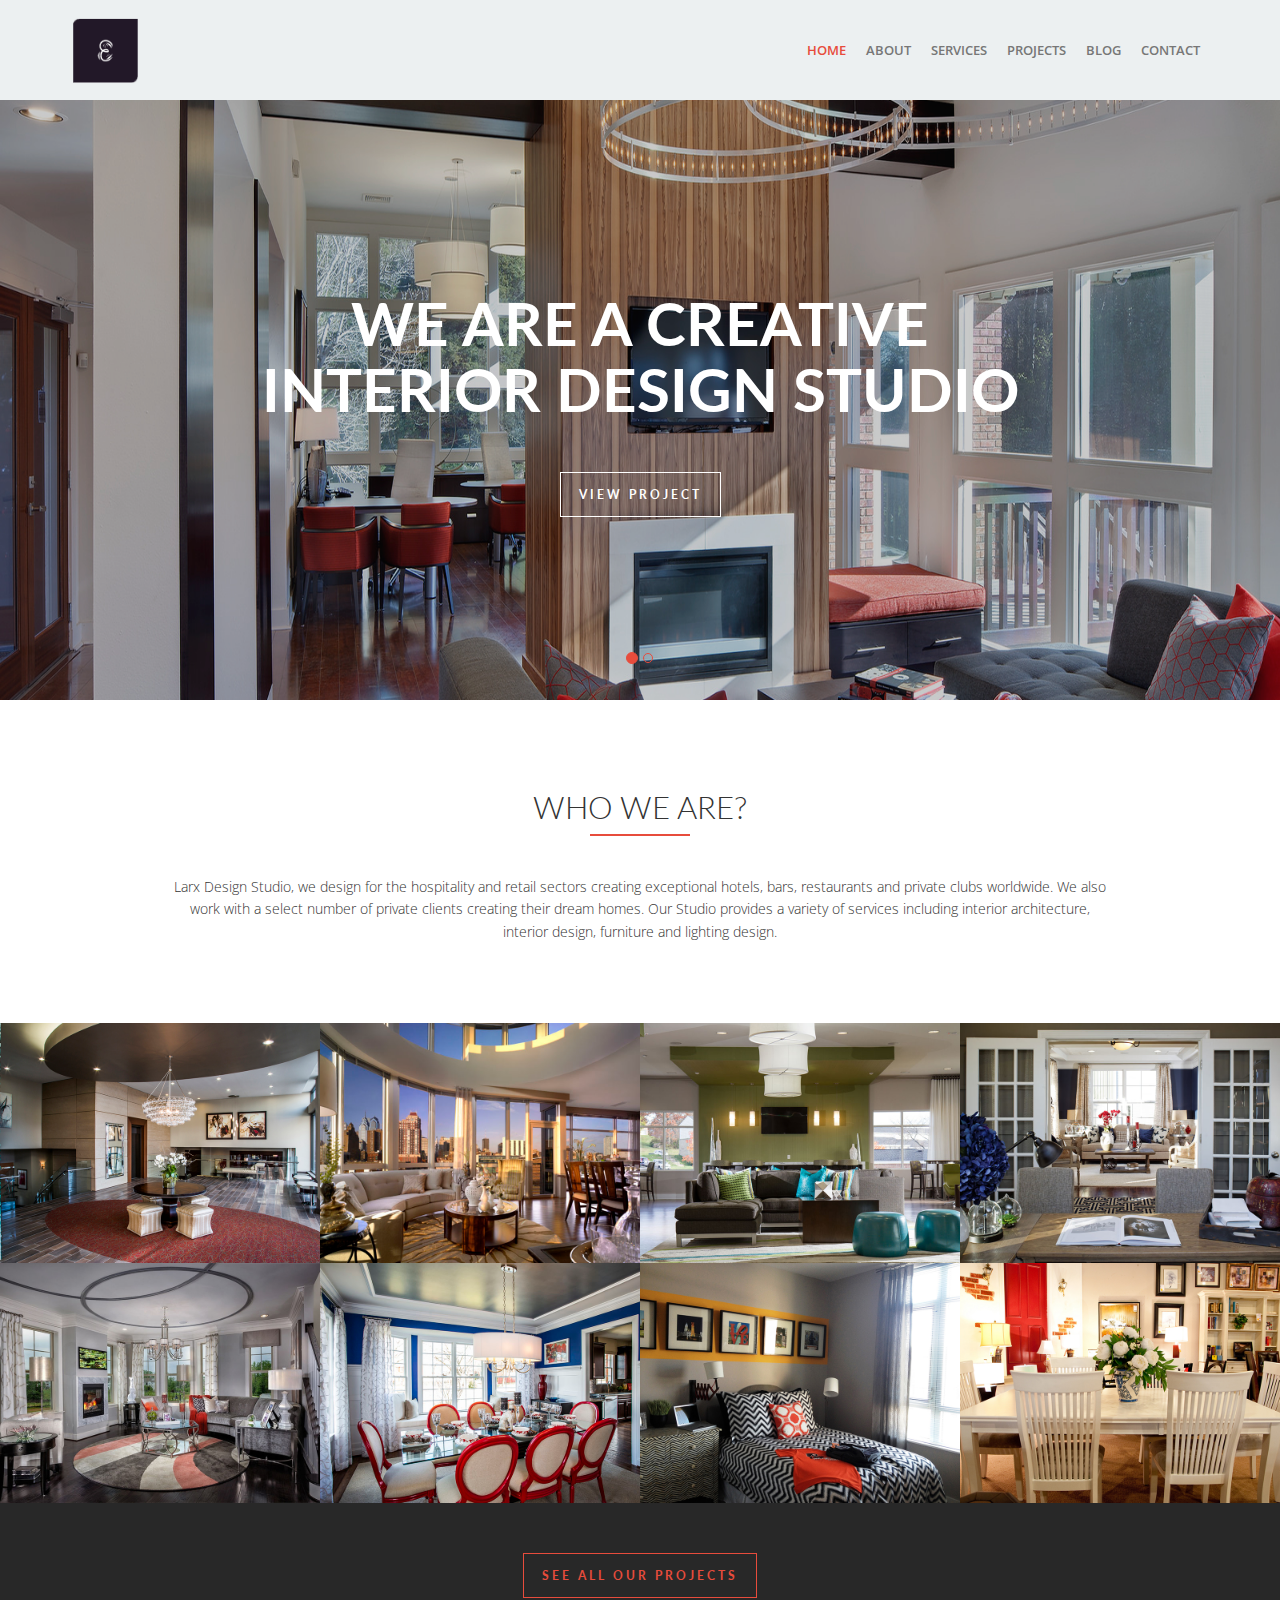
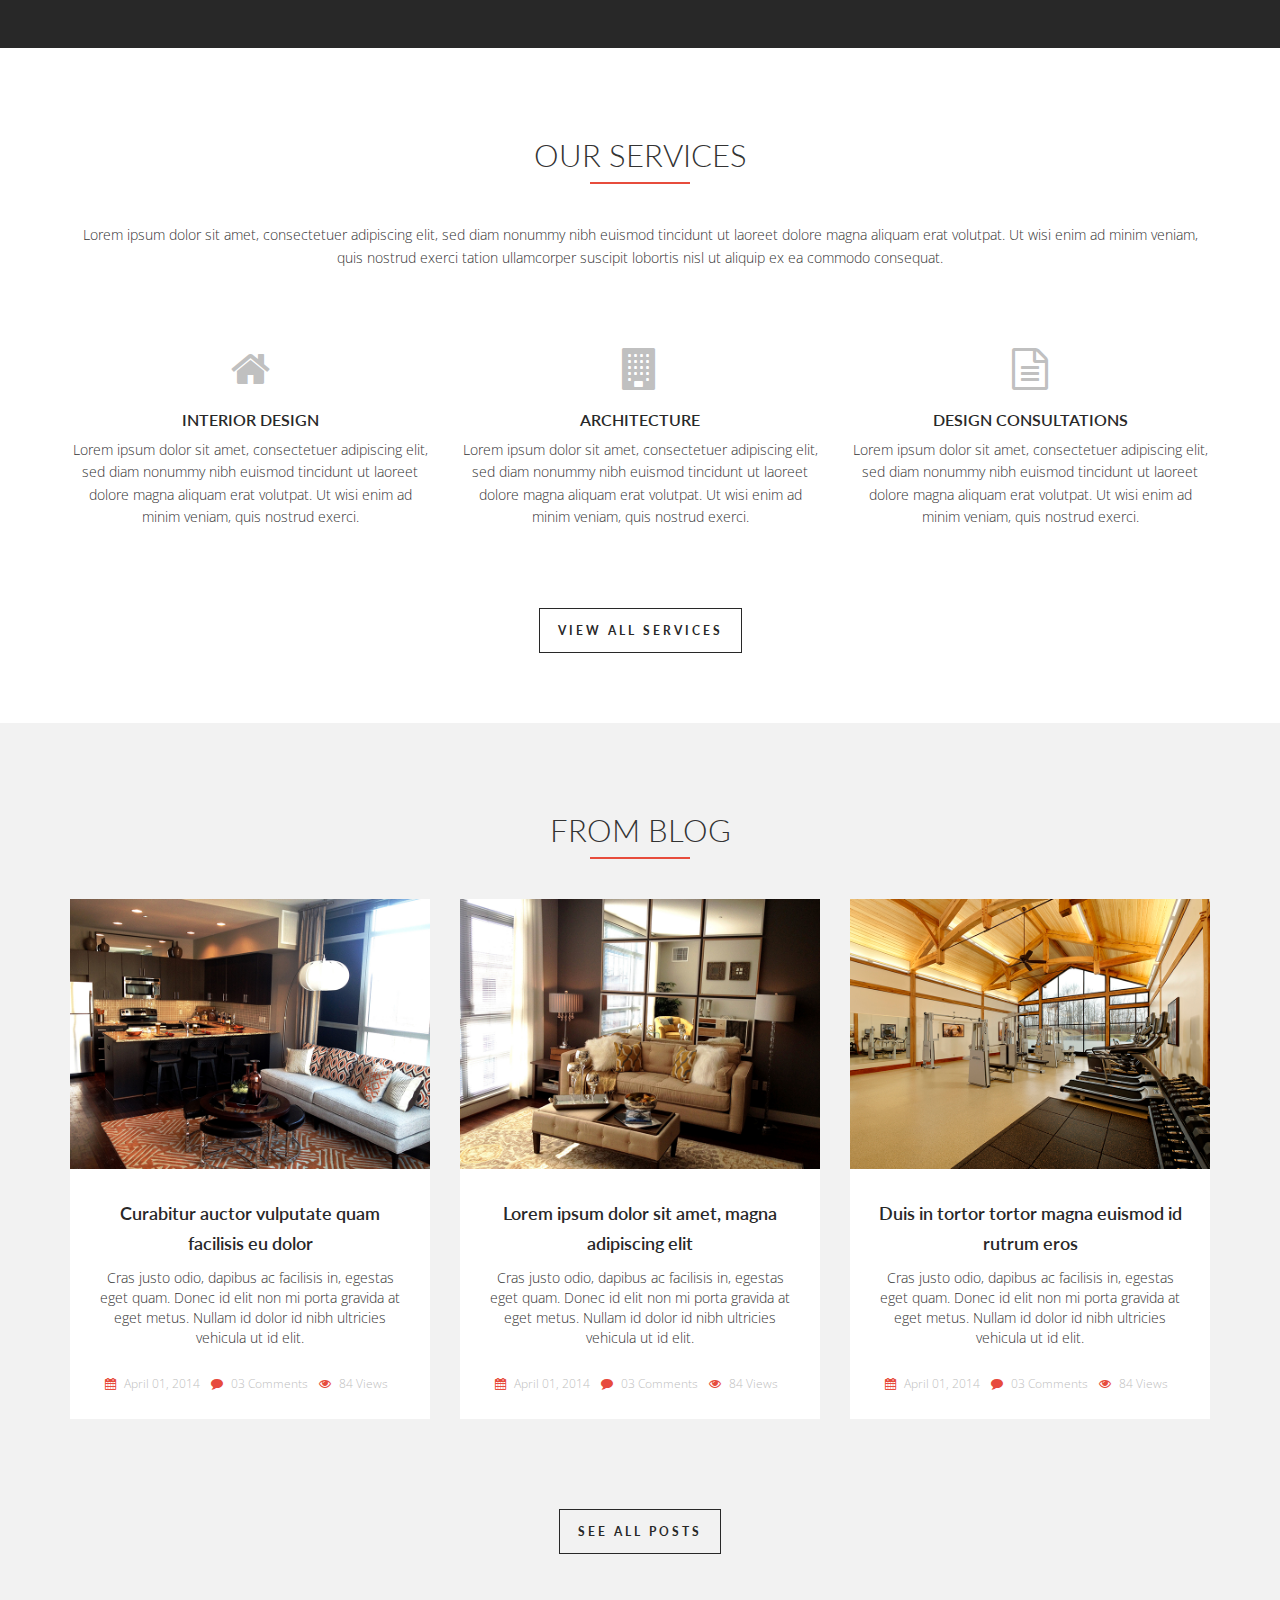
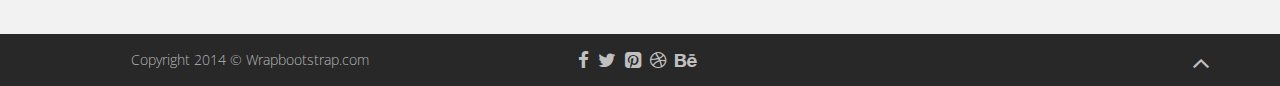
<file: index.html>
<!DOCTYPE html>
<!--[if lt IE 7]>      <html class="no-js lt-ie9 lt-ie8 lt-ie7"> <![endif]-->
<!--[if IE 7]>         <html class="no-js lt-ie9 lt-ie8"> <![endif]-->
<!--[if IE 8]>         <html class="no-js lt-ie9"> <![endif]-->
<!--[if gt IE 8]><!--> <html class="no-js"> <!--<![endif]-->
    <head>
        <title>Eliana Tolotti</title>

        <!-- Meta Tags -->
        <meta charset="utf-8">
        <!--[if IE]><meta http-equiv='X-UA-Compatible' content='IE=edge,chrome=1'><![endif]-->
        <meta name="description" content="">
        <meta name="viewport" content="width=device-width, initial-scale=1">

        <!-- Favicon-->
        <link rel="icon" type="image/png" href="assets/img/logo.png">

        <!-- Css Global Compulsory -->
        <link rel="stylesheet" href="assets/plugins/bootstrap/css/bootstrap.min.css"> 
        <!-- Css Implementing Plugins -->
        <link rel="stylesheet" href="assets/plugins/font-awesome/css/font-awesome.min.css">   
        <!-- Css Theme -->           
        <link rel="stylesheet" href="assets/css/style.css">
        <!-- Web Fonts -->
        <link href='http://fonts.googleapis.com/css?family=Open+Sans:400,300,600&subset;=latin,cyrillic' rel='stylesheet' type='text/css'>
        <!-- <link rel="stylesheet" href="assets/fonts/montserrat/style.css"> -->
        <link href="https://fonts.googleapis.com/css?family=Lato:300,400,700" rel="stylesheet">

    </head>
    <body>

        <!-- Header (navigation menu, and logo) -->
        <nav class="navbar navbar-default header-navbar" role="navigation">
            <div class="container">
                <div class="row">
                    <div class="col-md-4">
                        <!-- Brand and toggle get grouped for better mobile display -->
                        <div class="navbar-header">
                            <button type="button" class="navbar-toggle" data-toggle="collapse" data-target="#bs-example-navbar-collapse-1">
                                <span class="sr-only">Toggle navigation</span>
                                <span class="icon-bar"></span>
                                <span class="icon-bar"></span>
                                <span class="icon-bar"></span>
                            </button>
                            <a class="navbar-brand" href="index.html">
                                <!-- Logo Image -->
                                <img src="assets/img/logo.png" alt="Specifie an alternate text for an image" width="65px" height="65px">
                            </a>
                        </div>
                    </div>

                    <div class="col-md-8">
                        <!-- Collect the nav links, forms, and other content for toggling -->
                        <div class="collapse navbar-collapse" id="bs-example-navbar-collapse-1">
                            <ul class="nav navbar-nav navbar-right">                        
                                <li class="active"><a href="index.html">Home</a></li>
                                <li><a href="about.html">About</a></li>
                                <li><a href="services.html">Services</a></li>

                                <!-- Dropdown -->
                                <li class="dropdown">
                                    <a href="projects.html" class="dropdown-toggle" data-toggle="dropdown">Projects</a>
                                    <ul class="dropdown-menu" role="menu">
                                        <li><a href="project-inner.html">Single Project</a></li>
                                        <li><a href="projects.html">Gallery Style</a></li>
                                    </ul>
                                </li>

                                <!-- Dropdown -->
                                <li class="dropdown">
                                    <a href="blog.html" class="dropdown-toggle" data-toggle="dropdown">Blog</a>
                                    <ul class="dropdown-menu" role="menu">
                                        <li><a href="blog-inner.html">Single Blog</a></li>
                                        <li><a href="blog.html">Gallery Blog</a></li>
                                    </ul>
                                </li>
                                <li><a href="contact.html">Contact</a></li>
                            </ul>
                        </div>
                    </div>
                </div><!-- /row -->
            </div><!-- /container -->
        </nav>
        <!-- End Header -->

        <!-- Slider -->
        <div id="header-carousel" class="carousel slide carousel-fade header-carousel" data-ride="carousel"> 
            <!-- Slider Indicators -->
            <ol class="carousel-indicators">
                <li data-target="#header-carousel" data-slide-to="0" class="active"></li>
                <li data-target="#header-carousel" data-slide-to="1"></li>   
            </ol>   
            <div class="carousel-inner">    

                <!-- Slider Item (image, link and description for your project in slider) -->        
                <div class="item active"> 
                    <!-- Image -->           
                    <img src="assets/img/slider-images/image1.jpg" alt="Specifie an alternate text for an image">      
                    <!-- Description -->      
                    <div class="carousel-caption header-carousel-caption">
                        <h1>We are a creative Interior Design Studio</h1>
                        <!-- Project Link -->
                        <a href="project-inner.html" class="btn white-btn">View Project</a>                                                    
                    </div>
                </div>
                
                <!-- Slider Item (image, link and description for your project in slider) -->
                <div class="item">    
                    <!-- Image -->        
                    <img src="assets/img/slider-images/image2.jpg" alt="Specifie an alternate text for an image">
                    <!-- Decription -->
                    <div class="carousel-caption header-carousel-caption">
                        <h1>Beautiful way to show your work</h1> 
                        <!-- Project Link -->
                        <a href="project-inner.html" class="btn white-btn">View Project</a>
                    </div>
                </div>   
                       
            </div>   
        </div>
        <!-- End Slider -->

        <!-- Site Wrapper -->
        <div class="site-wrapper">

            <!-- Who We Are -->            
            <div class="container text-center">
                <!-- Section General Title -->
                <div class="general-title">
                    <h2>Who we Are?</h2>        
                    <div class="title-devider"></div>
                </div>
                <div class="row">
                  <!-- Section Description -->
                  <div class="col-md-10 col-md-offset-1">
                    <p>Larx Design Studio, we design for the hospitality and retail sectors creating exceptional hotels, bars, restaurants and private clubs worldwide. We also work with a select number of private clients creating their dream homes. Our Studio provides a variety of services including interior architecture, interior design, furniture and lighting design.</p>        
                  </div>          
                </div><!-- /row -->       
            </div><!-- /container -->                   
            <!-- End Who We Are -->

            <!-- Projects -->            
            <div class="container-fluid projects padding-top">
                <div class="row">

                    <!-- Project Item (image, link and description for your project) -->
                    <div class="col-sm-6 col-md-3">
                        <div class="project-inner">
                            <a href="project-inner.html">  
                                <!-- Image -->                  
                                <img src="assets/img/portfolio/image1.jpg" alt="Specifie an alternate text for an image" >                    
                                <div class="project-caption">
                                    <!-- Title and Date -->
                                    <div class="project-details">
                                        <p><i class="fa fa-plus fa-lg"></i></p>     
                                        <h3>Penthouse Walding</h3>
                                        <p><small>2013/08</small></p>                                               
                                    </div>
                                </div>
                            </a>
                        </div>
                    </div>                                

                    <!-- Project Item (image, link and description for your project) -->
                    <div class="col-sm-6 col-md-3">
                        <div class="project-inner">
                            <a href="project-inner.html">    
                                <!-- Image -->                
                                <img src="assets/img/portfolio/image2.jpg" alt="Specifie an alternate text for an image">                    
                                <div class="project-caption">
                                    <!-- Title and Date -->
                                    <div class="project-details">
                                        <p><i class="fa fa-plus fa-lg"></i></p>
                                        <h3>Bathroom</h3>
                                        <p><small>2013/02</small></p>                                                
                                    </div>
                                </div>
                            </a>
                        </div>
                    </div>                            

                    <!-- Project Item (image, link and description for your project) -->
                    <div class="col-sm-6 col-md-3">
                        <div class="project-inner">
                            <a href="project-inner.html"> 
                                <!-- Image -->                   
                                <img src="assets/img/portfolio/image3.jpg" alt="Specifie an alternate text for an image">                    
                                <div class="project-caption">
                                    <!-- Title and Date -->
                                    <div class="project-details">
                                        <p><i class="fa fa-plus fa-lg"></i></p>                        
                                        <h3>House in Town</h3>
                                        <p><small>2012/01</small></p>                            
                                    </div>
                                </div>
                            </a>
                        </div>
                    </div>                    

                    <!-- Project Item (image, link and description for your project) -->
                    <div class="col-sm-6 col-md-3">
                        <div class="project-inner">
                            <a href="project-inner.html">  
                                <!-- Image -->                  
                                <img src="assets/img/portfolio/image4.jpg" alt="Specifie an alternate text for an image">                    
                                <div class="project-caption">
                                    <!-- Title and Date -->
                                    <div class="project-details">
                                        <p><i class="fa fa-plus fa-lg"></i></p>                        
                                        <h3>House Kitchen</h3>
                                        <p><small>2014/02</small></p>                            
                                    </div>
                                </div>
                            </a>
                        </div>
                    </div>        

                    <!-- Project Item (image,link and description for your project) -->
                    <div class="col-sm-6 col-md-3">
                        <div class="project-inner">
                            <a href="project-inner.html">    
                                <!-- Image -->                
                                <img src="assets/img/portfolio/image5.jpg" alt="Specifie an alternate text for an image">                    
                                <div class="project-caption">
                                    <!-- Title and Date -->
                                    <div class="project-details">
                                        <p><i class="fa fa-plus fa-lg"></i></p>
                                        <h3>VILLA IN CANNES</h3>
                                        <p><small>2013/08</small></p>                                                
                                    </div>
                                </div>
                            </a>
                        </div>
                    </div>                        

                    <!-- Project Item (image,link and description for your project) -->
                    <div class="col-sm-6 col-md-3">
                        <div class="project-inner">
                            <a href="project-inner.html">  
                                <!-- Image -->                  
                                <img src="assets/img/portfolio/image6.jpg" alt="Specifie an alternate text for an image">                    
                                <div class="project-caption">
                                    <!-- Title and Date -->
                                    <div class="project-details">
                                        <p><i class="fa fa-plus fa-lg"></i></p>
                                        <h3>Penthouse in New York</h3>
                                        <p><small>2013/08</small></p>                                                
                                    </div>
                                </div>
                            </a>
                        </div>
                    </div>                    

                    <!-- Project Item (image,link and description for your project) -->
                    <div class="col-sm-6 col-md-3">
                        <div class="project-inner">
                            <a href="project-inner.html">   
                                <!-- Image -->                 
                                <img src="assets/img/portfolio/image7.jpg" alt="Specifie an alternate text for an image">                    
                                <div class="project-caption">
                                    <!-- Title and Date -->
                                    <div class="project-details">
                                        <p><i class="fa fa-plus fa-lg"></i></p>
                                        <h3>Kitchen</h3>
                                        <p><small>2013/08</small></p>                                                    
                                    </div>
                                </div>
                            </a>
                        </div>
                    </div>                    

                    <!-- Project Item (image,link and description for your project) -->
                    <div class="col-sm-6 col-md-3">
                        <div class="project-inner">
                            <a href="project-inner.html">    
                                <!-- Image -->                    
                                <img src="assets/img/portfolio/image8.jpg" alt="Specifie an alternate text for an image">                        
                                <div class="project-caption">
                                    <!-- Title and Date --> 
                                    <div class="project-details">
                                        <p><i class="fa fa-plus fa-lg"></i></p>
                                        <h3>DUSSELDORF</h3>
                                        <p><small>2013/08</small></p>                                                    
                                    </div>
                                </div>
                            </a>
                        </div>
                    </div>                    

                </div><!-- /row -->
            </div><!-- /container -->

            <!-- See All Our Work Button -->
            <div class="all-projects text-center">
                <a href="projects.html" class="btn orange-btn">
                    See all our Projects
                </a>
            </div>
                            
            <!-- End Projects -->

            <!-- Our Services -->            
            <div class="container padding-top text-center"> 
                <!-- Section General Title -->       
                <div class="general-title">
                    <h2>Our Services</h2>        
                    <div class="title-devider"></div>
                </div>  
                <!-- Section Description -->             
                <p>Lorem ipsum dolor sit amet, consectetuer adipiscing elit, sed diam nonummy nibh euismod tincidunt ut laoreet dolore magna aliquam erat volutpat. Ut wisi enim ad minim veniam, quis nostrud exerci tation ullamcorper suscipit lobortis nisl ut aliquip ex ea commodo consequat.</p>    
                <div class="row padding-top"> 

                    <!-- Services Item (icon, title and description for your service) -->                        
                    <div class="col-sm-4 col-md-4">  
                        <!-- Icon -->
                        <a href="services.html">                                
                            <i class="fa fa-home fa-3x"></i>     
                        </a> 
                        <!-- Title -->  
                        <div class="service-title">      
                            <h3>Interior Design</h3> 
                        </div>   
                        <!-- Description -->                  
                        <p>Lorem ipsum dolor sit amet, consectetuer adipiscing elit, sed diam nonummy nibh euismod tincidunt ut laoreet dolore magna aliquam erat volutpat. Ut wisi enim ad minim veniam, quis nostrud exerci.</p>
                    </div>

                    <!-- Services Item (icon, title and description for your service) -->
                    <div class="col-sm-4 col-md-4">
                        <!-- Icon -->  
                        <a href="services.html">
                            <i class="fa fa-building fa-3x"></i>          
                        </a> 
                        <!-- Title -->
                        <div class="service-title">
                            <h3>Architecture</h3>
                        </div>
                        <!-- Description -->
                        <p>Lorem ipsum dolor sit amet, consectetuer adipiscing elit, sed diam nonummy nibh euismod tincidunt ut laoreet dolore magna aliquam erat volutpat. Ut wisi enim ad minim veniam, quis nostrud exerci.</p>
                    </div>                        

                    <!-- Services Item (icon, title and description for your service) -->
                    <div class="col-sm-4 col-md-4">
                        <!-- Icon -->
                        <a href="services.html">
                            <i class="fa fa-file-text-o fa-3x"></i> 
                        </a>
                        <!-- Title -->
                        <div class="service-title">
                            <h3>Design Consultations</h3>
                        </div>
                        <!-- Description -->
                        <p>Lorem ipsum dolor sit amet, consectetuer adipiscing elit, sed diam nonummy nibh euismod tincidunt ut laoreet dolore magna aliquam erat volutpat. Ut wisi enim ad minim veniam, quis nostrud exerci.</p>                 
                    </div>                          

                </div><!-- /row -->

                <!-- View All Services Button -->  
                <div class="padding-top padding-bottom">  
                    <a href="services.html" class="btn black-btn">
                        View all Services
                    </a>
                </div>

            </div><!-- /container -->
            <!-- End Our Services -->
                
            <!-- From Blog -->
            <section class="bg-color padding-top text-center">
                <div class="container">
                    <!-- Section General Title -->
                    <div class="general-title">
                        <h2>From Blog</h2>
                        <div class="title-devider"></div>
                    </div>
                    <div class="row">

                        <!-- Blog Item (image, title, description, link and date for your blog post) -->
                        <div class="col-sm-4 col-md-4">
                            <div class="thumbnail blog-post">
                                <!-- Image -->                    
                                <a href="blog-inner.html">
                                    <img src="assets/img/blog/image1.jpg" alt="Specifie an alternate text for an image">
                                </a>
                                <!-- Title and Description -->
                                <div class="caption">
                                    <div class="blog-inner-title">
                                        <a href="blog-inner.html">
                                            <h3>Curabitur auctor vulputate quam facilisis eu dolor</h3>                      
                                        </a>
                                    </div>
                                    <p>Cras justo odio, dapibus ac facilisis in, egestas eget quam. Donec id elit non mi porta gravida at eget metus. Nullam id dolor id nibh ultricies vehicula ut id elit.</p>                        
                                    <div class="blog-meta">
                                        <span><i class="fa fa-calendar"></i> <a href="blog-inner.html">April 01, 2014</a></span>
                                        <span><i class="fa fa-comment"></i> <a href="blog-inner.html">03 Comments</a></span>
                                        <span><i class="fa fa-eye"></i> 84 Views</span>
                                    </div>
                                </div>
                            </div>
                        </div>                        

                        <!-- Blog Item (image, title, description, link and date for your blog post) -->
                        <div class="col-sm-4 col-md-4">
                            <div class="thumbnail blog-post">
                                <!-- Image -->
                                <a href="blog-inner.html">
                                    <img src="assets/img/blog/image2.jpg" alt="Specifie an alternate text for an image"> 
                                </a>
                                <!-- Title and Description -->
                                <div class="caption">
                                    <div class="blog-inner-title">
                                        <a href="blog-inner.html">
                                            <h3>Lorem ipsum dolor sit amet, magna adipiscing elit</h3>
                                        </a>
                                    </div>
                                    <p>Cras justo odio, dapibus ac facilisis in, egestas eget quam. Donec id elit non mi porta gravida at eget metus. Nullam id dolor id nibh ultricies vehicula ut id elit.</p>                        
                                    <div class="blog-meta">
                                        <span><i class="fa fa-calendar"></i> <a href="blog-inner.html">April 01, 2014</a></span>
                                        <span><i class="fa fa-comment"></i> <a href="blog-inner.html">03 Comments</a></span>
                                        <span><i class="fa fa-eye"></i> 84 Views</span>
                                    </div>
                                </div>
                            </div>
                        </div>                        

                        <!-- Blog Item (image, title, description, link and date for your blog post) -->
                        <div class="col-sm-4 col-md-4">
                            <div class="thumbnail blog-post">
                                <!-- Image -->
                                <a href="blog-inner.html">
                                    <img src="assets/img/blog/image3.jpg" alt="Specifie an alternate text for an image">
                                </a>
                                <!-- Title and Description -->
                                <div class="caption">
                                    <div class="blog-inner-title">
                                        <a href="blog-inner.html">
                                            <h3>Duis in tortor tortor magna euismod id rutrum eros</h3>
                                        </a>
                                    </div>
                                    <p>Cras justo odio, dapibus ac facilisis in, egestas eget quam. Donec id elit non mi porta gravida at eget metus. Nullam id dolor id nibh ultricies vehicula ut id elit.</p>                    
                                    <div class="blog-meta">
                                        <span><i class="fa fa-calendar"></i> <a href="blog-inner.html">April 01, 2014</a></span>
                                        <span><i class="fa fa-comment"></i> <a href="blog-inner.html">03 Comments</a></span>
                                        <span><i class="fa fa-eye"></i> 84 Views</span>
                                    </div>
                                </div>
                            </div>
                        </div>                        

                    </div><!-- /row -->
                </div><!-- /container -->

                <!-- All Posts Button -->
                <div class="text-center padding-top padding-bottom">
                    <a href="blog.html" class="btn black-btn">See All Posts</a>
                </div>                
            </section>
            <!-- End From blog -->

        </div><!-- /site-wrapper -->
        <!-- End Site Wrapper -->

        <!-- Footer -->
        <div id="footer">
            <div class="container">   
                <div class="row"> 
                    <!-- Copyright -->                                    
                    <div class="col-md-4 text-center">
                        <p>Copyright 2014 © Wrapbootstrap.com</p>
                    </div>
                    <!-- Footer Social Icons -->
                    <div class="col-md-4 text-center">
                        <a href="#">
                            <i class="fa fa-facebook fa-lg"></i>
                        </a>
                        <a href="#">
                            <i class="fa fa-twitter fa-lg"></i>
                        </a>
                        <a href="#">
                            <i class="fa fa-pinterest-square fa-lg"></i>
                        </a>
                        <a href="#">
                            <i class="fa fa-dribbble fa-lg"></i>
                        </a>
                        <a href="#">
                            <i class="fa fa-behance fa-lg"></i>
                        </a>
                    </div> 
                    
                    <!-- Up Button -->
                    <div class="col-md-4 back-to-top">
                        <a href="#">
                            <i class="fa fa-angle-up fa-2x pull-right"></i>
                        </a>
                    </div>                                                                                                                                                 
                </div><!-- /row -->
            </div><!-- /container -->
        </div>
        <!-- End Footer -->

        <!-- Js Global Compulsory  -->
        <script src="assets/plugins/jquery-1.11.1.min.js"></script>
        <script src="assets/plugins/bootstrap/js/bootstrap.min.js"></script>
        <!-- Js Implementing Plugins  -->
        <script src="assets/plugins/moderniz.js"></script>
        <!-- Js Theme  -->
        <script src="assets/js/app.js"></script>
    </body>
</html>
</file>
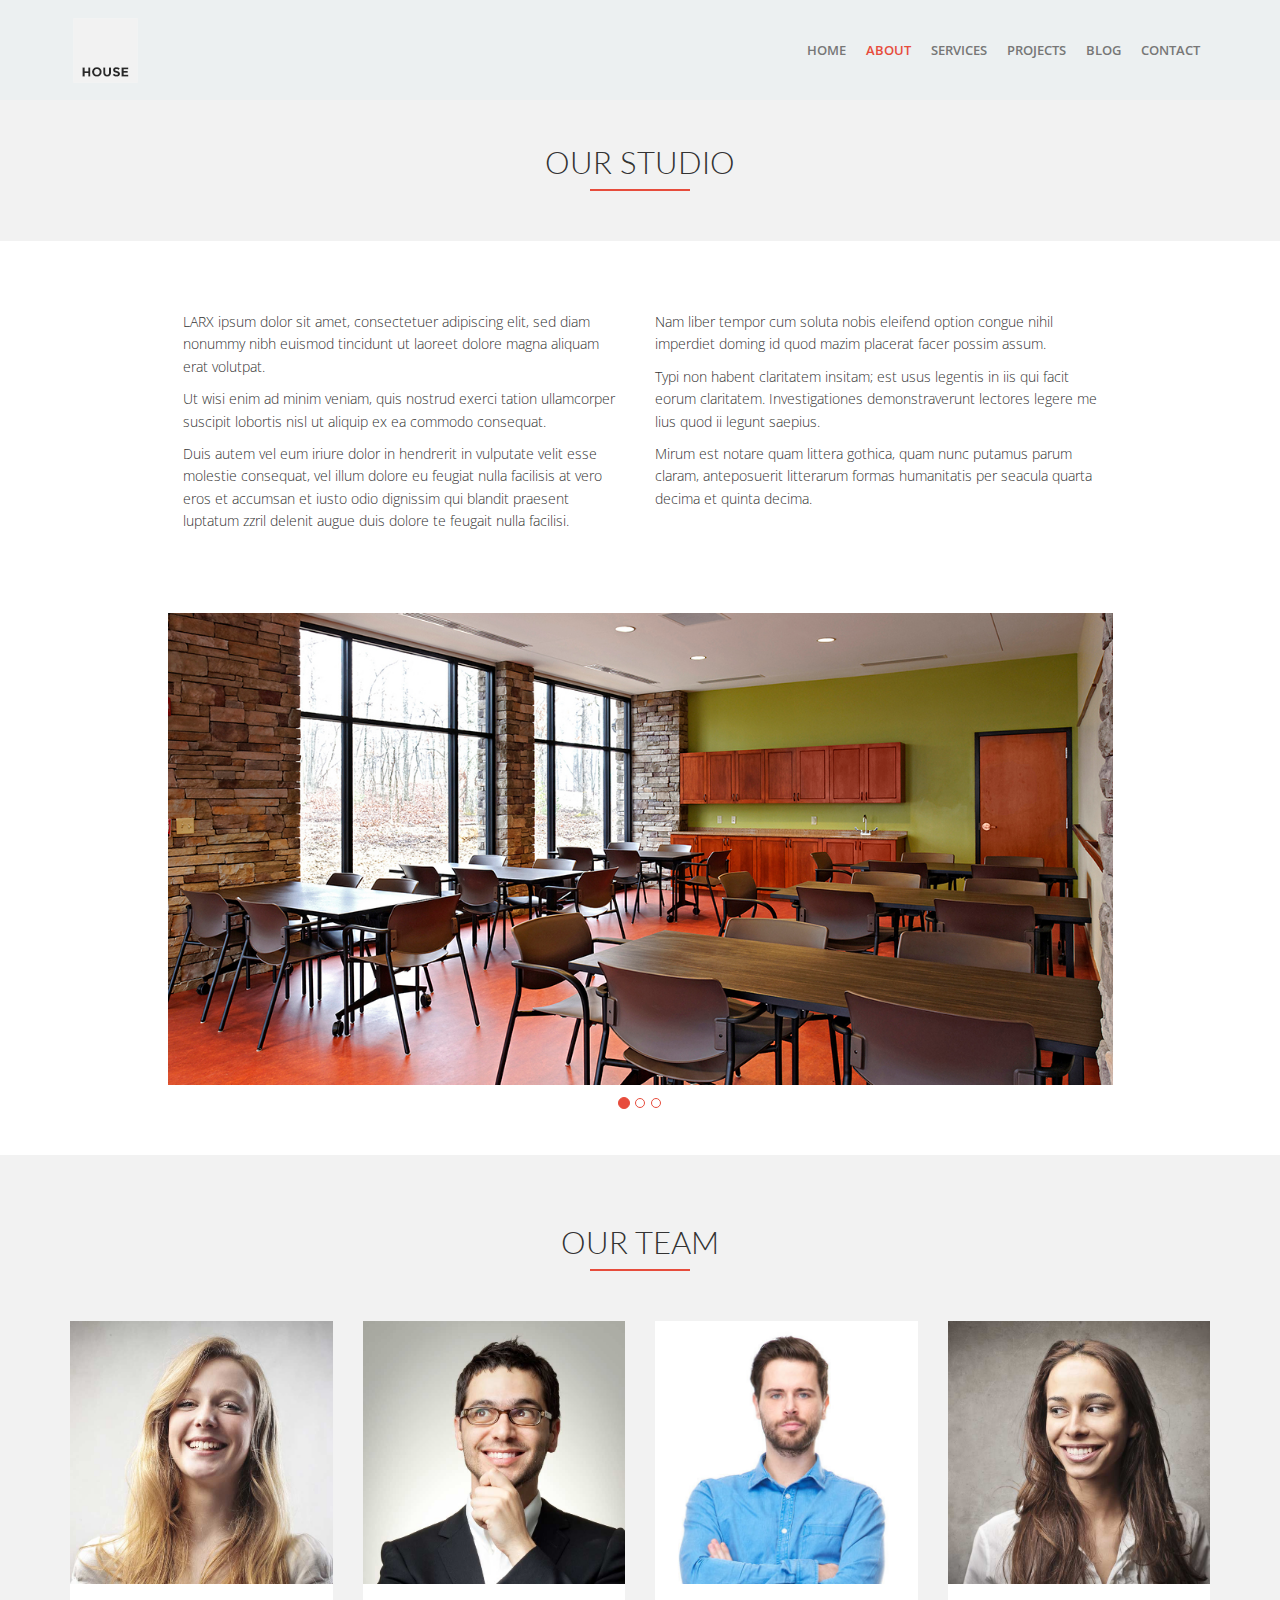
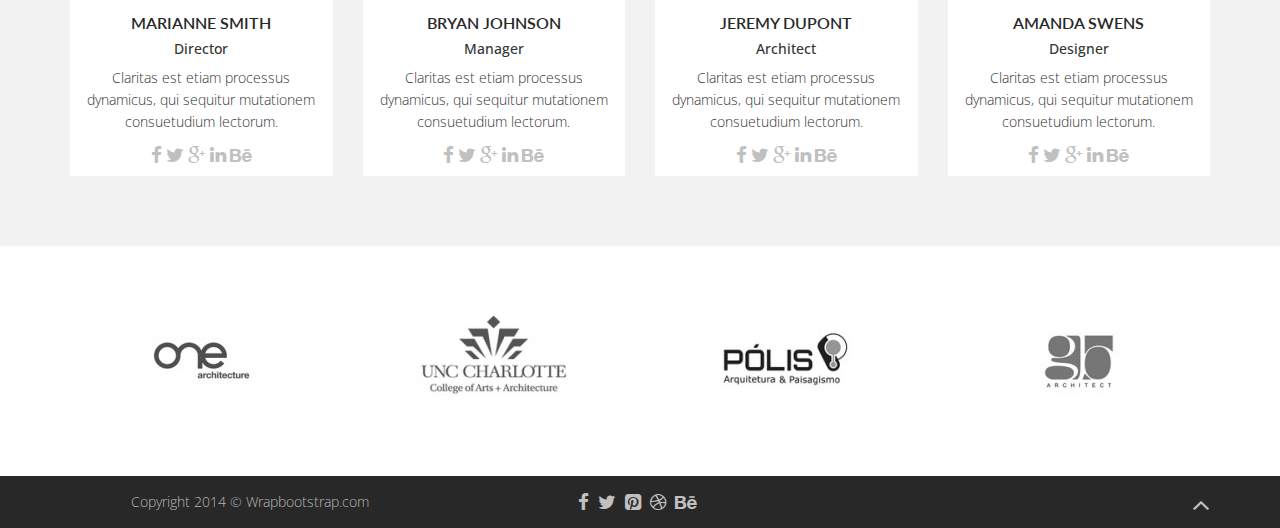
<file: about.html>
<!DOCTYPE html>
<!--[if lt IE 7]>      <html class="no-js lt-ie9 lt-ie8 lt-ie7"> <![endif]-->
<!--[if IE 7]>         <html class="no-js lt-ie9 lt-ie8"> <![endif]-->
<!--[if IE 8]>         <html class="no-js lt-ie9"> <![endif]-->
<!--[if gt IE 8]><!--> <html class="no-js"> <!--<![endif]-->
    <head>
        <title>Eliana Tolotti</title>

        <!-- Meta Tags -->
        <meta charset="utf-8">
        <!--[if IE]><meta http-equiv='X-UA-Compatible' content='IE=edge,chrome=1'><![endif]-->
        <meta name="description" content="">
        <meta name="viewport" content="width=device-width, initial-scale=1">

        <!-- Favicon-->
        <link rel="icon" type="image/png" href="assets/img/logo.png">

        <!-- Css Global Compulsory -->
        <link rel="stylesheet" href="assets/plugins/bootstrap/css/bootstrap.min.css"> 
        <!-- Css Implementing Plugins -->
        <link rel="stylesheet" href="assets/plugins/font-awesome/css/font-awesome.min.css">   
        <!-- Css Theme -->           
        <link rel="stylesheet" href="assets/css/style.css">
        <!-- Web Fonts -->
        <link href='http://fonts.googleapis.com/css?family=Open+Sans:400,300,600&subset;=latin,cyrillic' rel='stylesheet' type='text/css'>
        <!-- <link rel="stylesheet" href="assets/fonts/montserrat/style.css"> -->
        <link href="https://fonts.googleapis.com/css?family=Lato:300,400,700" rel="stylesheet">

    </head>
    <body>

        <!-- Header (navigation menu, and logo) -->
        <nav class="navbar navbar-default header-navbar" role="navigation">
            <div class="container">
                <div class="row">
                    <div class="col-md-4">
                        <!-- Brand and toggle get grouped for better mobile display -->
                        <div class="navbar-header">
                            <button type="button" class="navbar-toggle" data-toggle="collapse" data-target="#bs-example-navbar-collapse-1">
                                <span class="sr-only">Toggle navigation</span>
                                <span class="icon-bar"></span>
                                <span class="icon-bar"></span>
                                <span class="icon-bar"></span>
                            </button>
                            <a class="navbar-brand" href="index.html">
                                <!-- Logo Image -->
                                <img src="assets/img/logo-header.png" alt="Specifie an alternate text for an image">
                            </a>
                        </div>
                    </div>

                    <div class="col-md-8">
                        <!-- Collect the nav links, forms, and other content for toggling -->
                        <div class="collapse navbar-collapse" id="bs-example-navbar-collapse-1">
                            <ul class="nav navbar-nav navbar-right">                        
                                <li><a href="index.html">Home</a></li>
                                <li class="active"><a href="about.html">About</a></li>
                                <li><a href="services.html">Services</a></li>

                                <!-- Dropdown -->
                                <li class="dropdown">
                                    <a href="projects.html" class="dropdown-toggle" data-toggle="dropdown">Projects</a>
                                    <ul class="dropdown-menu" role="menu">
                                        <li><a href="project-inner.html">Single Project</a></li>
                                        <li><a href="projects.html">Gallery Style</a></li>
                                    </ul>
                                </li>

                                <!-- Dropdown -->
                                <li class="dropdown">
                                    <a href="blog.html" class="dropdown-toggle" data-toggle="dropdown">Blog</a>
                                    <ul class="dropdown-menu" role="menu">
                                        <li><a href="blog-inner.html">Single Blog</a></li>
                                        <li><a href="blog.html">Gallery Blog</a></li>
                                    </ul>
                                </li>
                                <li><a href="contact.html">Contact</a></li>
                            </ul>
                        </div>
                    </div>
                </div><!-- /row -->
            </div><!-- /container -->
        </nav>
        <!-- End Header -->
        
        <!-- Section General Title -->
        <div class="general-title bg-color">
            <h2>Our Studio</h2>
            <div class="title-devider"></div>
        </div>

        <!-- Site Wrapper -->
        <div class="site-wrapper">

            <!-- About Us -->
            <div class="container">

                <!-- Our Studio (your studio information and images for slider) -->
                <div class="row padding-bottom">        
                    <div class="col-md-10 col-md-offset-1">
                        <!-- Description -->
                        <div class="col-md-6">                            
                            <p><span>LARX</span> ipsum dolor sit amet, consectetuer adipiscing elit, sed diam nonummy nibh euismod tincidunt ut laoreet dolore magna aliquam erat volutpat.</p> 
                            <p>Ut wisi enim ad minim veniam, quis nostrud exerci tation ullamcorper suscipit lobortis nisl ut aliquip ex ea commodo consequat.</p>    
                            <p>Duis autem vel eum iriure dolor in hendrerit in vulputate velit esse molestie consequat, vel illum dolore eu feugiat nulla facilisis at vero eros et accumsan et iusto odio dignissim qui blandit praesent luptatum zzril delenit augue duis dolore te feugait nulla facilisi.</p>
                        </div>
                        <!-- Description -->
                        <div class="col-md-6">
                            <p>Nam liber tempor cum soluta nobis eleifend option congue nihil imperdiet doming id quod mazim placerat facer possim assum.</p> 
                            <p>Typi non habent claritatem insitam; est usus legentis in iis qui facit eorum claritatem. Investigationes demonstraverunt lectores legere me lius quod ii legunt saepius.</p>    
                            <p>Mirum est notare quam littera gothica, quam nunc putamus parum claram, anteposuerit litterarum formas humanitatis per seacula quarta decima et quinta decima. </p>
                        </div>
                    </div>        

                    <!-- Slider for images from your studio -->
                    <div class="col-md-10 col-md-offset-1 padding-top">              
                        <div id="studio-carousel" class="carousel slide" data-ride="carousel">
                            <ol class="carousel-indicators about-indicators">
                                <li data-target="#studio-carousel" data-slide-to="0" class="active"></li>
                                <li data-target="#studio-carousel" data-slide-to="1"></li>
                                <li data-target="#studio-carousel" data-slide-to="2"></li>
                            </ol>
                            <div class="carousel-inner">
                                <!-- Image -->
                                <div class="item active">
                                    <img src="assets/img/about/image1.jpg" alt="Specifie an alternate text for an image">
                                </div>
                                <!-- Image -->
                                <div class="item">
                                    <img src="assets/img/about/image2.jpg" alt="Specifie an alternate text for an image"> 
                                </div>
                                <!-- Image -->
                                <div class="item">
                                    <img src="assets/img/about/image3.jpg" alt="Specifie an alternate text for an image">
                                </div>
                            </div>           
                        </div>
                    </div>    

                </div><!-- /row -->
            </div><!-- /container -->
            <!-- End About Us -->

            <!-- Our Team -->
            <section class="bg-color text-center padding-bottom">
                <!-- Section General Title -->
                <div class="general-title bg-color">
                    <h2>Our Team</h2>
                    <div class="title-devider"></div>
                </div>
                <div class="container">
                    <div class="row">  

                        <!-- Team Item (name, information about, image, social icons) -->                      
                        <div class="col-sm-6 col-md-3 team-item">
                            <!-- Image -->
                            <div class="thumbnail team-inner">
                                <img src="assets/img/about/image5.jpg" alt="Specifie an alternate text for an image">                                
                            </div>
                            <div class="team-caption">
                                    <!-- Name -->
                                    <div class="team-title">         
                                        <h3>MARIANNE SMITH</h3>                            
                                    </div>
                                    <!-- Info -->
                                    <h5>Director</h5>
                                    <p>Claritas est etiam processus dynamicus, qui sequitur mutationem consuetudium lectorum.</p>
                                    <a href="#"><i class="fa fa-facebook fa-lg"></i></a>
                                    <a href="#"><i class="fa fa-twitter fa-lg"></i></a>                
                                    <a href="#"><i class="fa fa-google-plus fa-lg"></i></a>
                                    <a href="#"><i class="fa fa-linkedin fa-lg"></i></a>
                                    <a href="#"><i class="fa fa-behance fa-lg"></i></a>
                            </div>
                        </div>

                        <!-- Team Item (name, information about, image, social icons) -->                      
                        <div class="col-sm-6 col-md-3 team-item">
                            <!-- Image -->
                            <div class="thumbnail team-inner">
                                <img src="assets/img/about/image4.jpg" alt="Specifie an alternate text for an image">                                
                            </div>
                            <div class="team-caption">
                                    <!-- Name -->
                                    <div class="team-title">         
                                        <h3>BRYAN JOHNSON</h3>
                                    </div>
                                    <!-- Info -->
                                    <h5>Manager</h5>  
                                    <p>Claritas est etiam processus dynamicus, qui sequitur mutationem consuetudium lectorum.</p>
                                    <a href="#"><i class="fa fa-facebook fa-lg"></i></a>
                                    <a href="#"><i class="fa fa-twitter fa-lg"></i></a>                
                                    <a href="#"><i class="fa fa-google-plus fa-lg"></i></a>
                                    <a href="#"><i class="fa fa-linkedin fa-lg"></i></a>
                                    <a href="#"><i class="fa fa-behance fa-lg"></i></a>              
                            </div>
                        </div>            

                        <!-- Team Item (name, information about, image, social icons) -->                      
                        <div class="col-sm-6 col-md-3 team-item">
                            <!-- Image -->
                            <div class="thumbnail team-inner">
                                <img src="assets/img/about/image7.jpg" alt="Specifie an alternate text for an image">                                
                            </div>
                            <div class="team-caption">
                                    <!-- Name -->
                                    <div class="team-title">     
                                        <h3>JEREMY DUPONT</h3>
                                    </div>
                                    <!-- Info -->
                                    <h5>Architect</h5>
                                    <p>Claritas est etiam processus dynamicus, qui sequitur mutationem consuetudium lectorum.</p>
                                    <a href="#"><i class="fa fa-facebook fa-lg"></i></a>
                                    <a href="#"><i class="fa fa-twitter fa-lg"></i></a>                
                                    <a href="#"><i class="fa fa-google-plus fa-lg"></i></a>
                                    <a href="#"><i class="fa fa-linkedin fa-lg"></i></a>
                                    <a href="#"><i class="fa fa-behance fa-lg"></i></a>                  
                            </div>
                        </div>            

                        <!-- Team Item (name, information about, image, social icons) -->                      
                        <div class="col-sm-6 col-md-3 team-item">
                            <!-- Image -->
                            <div class="thumbnail team-inner">
                                <img src="assets/img/about/image6.jpg" alt="Specifie an alternate text for an image">                                
                            </div>
                            <div class="team-caption">
                                    <!-- Name -->
                                    <div class="team-title">                             
                                        <h3>AMANDA SWENS</h3>
                                    </div>
                                    <!-- Info -->
                                    <h5>Designer</h5>
                                    <p>Claritas est etiam processus dynamicus, qui sequitur mutationem consuetudium lectorum.</p>
                                    <a href="#"><i class="fa fa-facebook fa-lg"></i></a>
                                    <a href="#"><i class="fa fa-twitter fa-lg"></i></a>                
                                    <a href="#"><i class="fa fa-google-plus fa-lg"></i></a>
                                    <a href="#"><i class="fa fa-linkedin fa-lg"></i></a>
                                    <a href="#"><i class="fa fa-behance fa-lg"></i></a>                
                            </div>
                        </div>            

                    </div><!-- /row -->
                </div><!-- /container -->
            </section>
            <!-- End Our Team -->

            <!-- Our Clients -->          
            <div class="container text-center padding-top padding-bottom">
                <div class="row">    

                    <!-- Client Image -->        
                    <div class="col-sm-6 col-md-3">
                        <a href="https://www.google.com/" target="_blank">
                            <img src="assets/img/about/image8.jpg" alt="Specifie an alternate text for an image" >
                        </a>
                    </div>

                    <!-- Client Image -->
                    <div class="col-sm-6 col-md-3">
                        <a href="https://www.google.com/" target="_blank">
                            <img src="assets/img/about/image9.jpg" alt="Specifie an alternate text for an image" >
                        </a>
                    </div>

                    <!-- Client Image -->
                    <div class="col-sm-6 col-md-3">
                        <a href="https://www.google.com/" target="_blank">
                            <img src="assets/img/about/image10.jpg" alt="Specifie an alternate text for an image" >
                        </a>
                    </div>

                    <!-- Client Image -->
                    <div class="col-sm-6 col-md-3">
                        <a href="https://www.google.com/" target="_blank">
                            <img src="assets/img/about/image11.jpg" alt="Specifie an alternate text for an image" >
                        </a>
                    </div>

                </div><!-- /row -->   
            </div><!-- /container -->
            <!-- End Our Clients -->

        </div><!-- /site-wrapper -->
        <!-- End Site Wrapper -->        

        <!-- Footer -->
        <div id="footer">
            <div class="container">   
                <div class="row"> 
                    <!-- Copyright -->                                    
                    <div class="col-md-4 text-center">
                        <p>Copyright 2014 © Wrapbootstrap.com</p>
                    </div>
                    <!-- Footer Social Icons -->
                    <div class="col-md-4 text-center">
                        <a href="#">
                            <i class="fa fa-facebook fa-lg"></i>
                        </a>
                        <a href="#">
                            <i class="fa fa-twitter fa-lg"></i>
                        </a>
                        <a href="#">
                            <i class="fa fa-pinterest-square fa-lg"></i>
                        </a>
                        <a href="#">
                            <i class="fa fa-dribbble fa-lg"></i>
                        </a>
                        <a href="#">
                            <i class="fa fa-behance fa-lg"></i>
                        </a>
                    </div> 
                    
                    <!-- Up Button -->
                    <div class="col-md-4 back-to-top">
                        <a href="#">
                            <i class="fa fa-angle-up fa-2x pull-right"></i>
                        </a>
                    </div>                                                                                                                                                 
                </div><!-- /row -->
            </div><!-- /container -->
        </div>
        <!-- End Footer -->

        <!-- Js Global Compulsory  -->
        <script src="assets/plugins/jquery-1.11.1.min.js"></script>
        <script src="assets/plugins/bootstrap/js/bootstrap.min.js"></script>
        <!-- Js Implementing Plugins  -->
        <script src="assets/plugins/moderniz.js"></script>
        <!-- Js Page  -->
        <script src="assets/js/app.js"></script>
    </body>
</html>
</file>
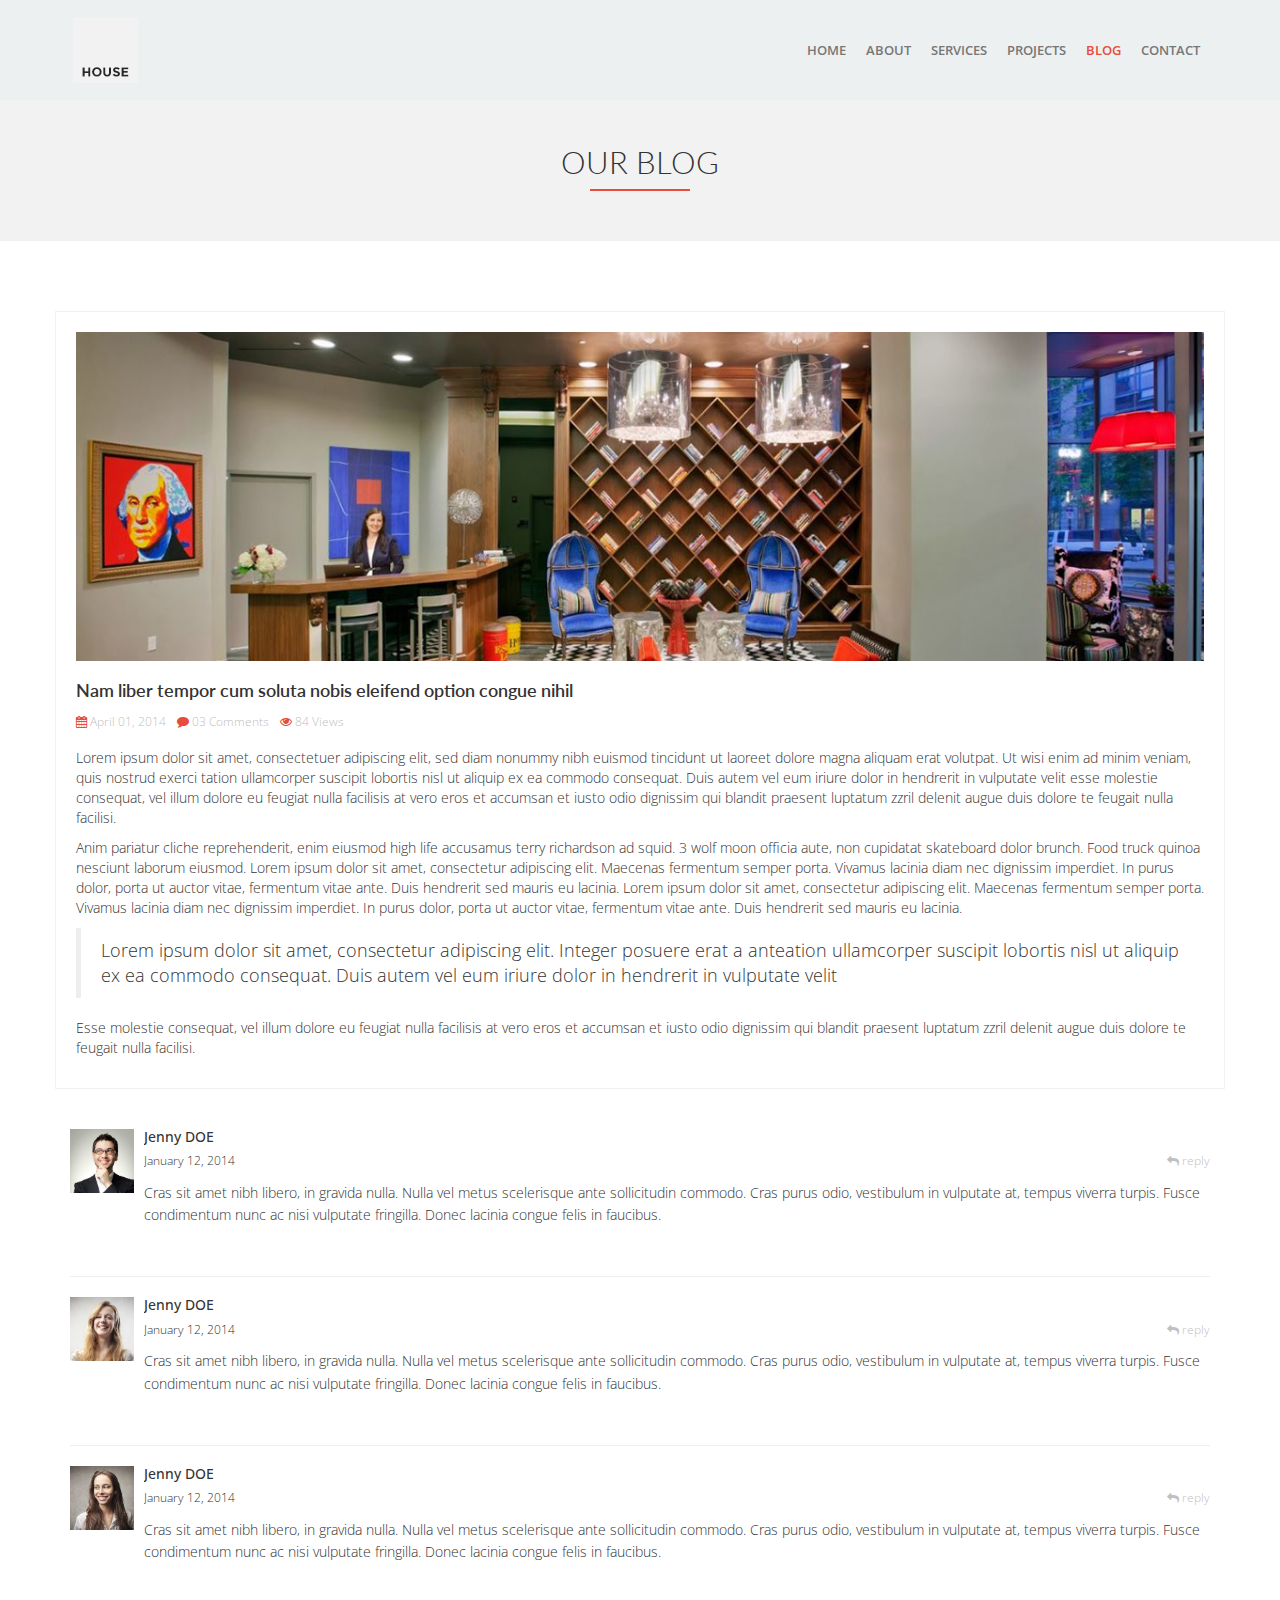
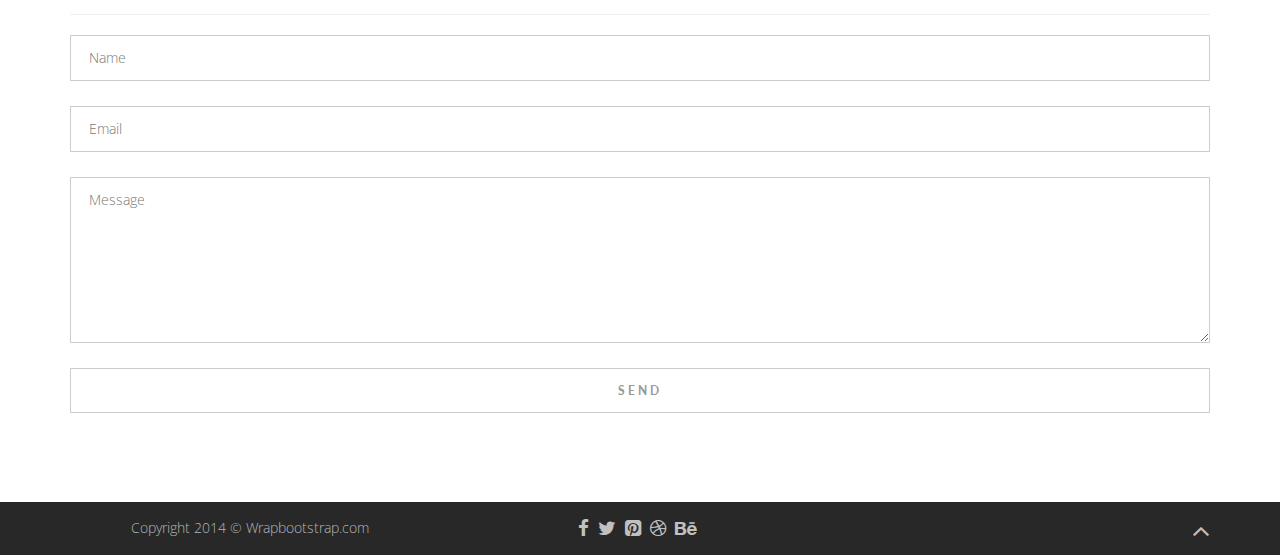
<file: blog-inner.html>
<!DOCTYPE html>
<!--[if lt IE 7]>      <html class="no-js lt-ie9 lt-ie8 lt-ie7"> <![endif]-->
<!--[if IE 7]>         <html class="no-js lt-ie9 lt-ie8"> <![endif]-->
<!--[if IE 8]>         <html class="no-js lt-ie9"> <![endif]-->
<!--[if gt IE 8]><!--> <html class="no-js"> <!--<![endif]-->
    <head>
        <title>Eliana Tolotti</title>

        <!-- Meta Tags -->
        <meta charset="utf-8">
        <!--[if IE]><meta http-equiv='X-UA-Compatible' content='IE=edge,chrome=1'><![endif]-->
        <meta name="description" content="">
        <meta name="viewport" content="width=device-width, initial-scale=1">

        <!-- Favicon-->
        <link rel="icon" type="image/png" href="assets/img/logo.png">

        <!-- Css Global Compulsory -->
        <link rel="stylesheet" href="assets/plugins/bootstrap/css/bootstrap.min.css"> 
        <!-- Css Implementing Plugins -->
        <link rel="stylesheet" href="assets/plugins/font-awesome/css/font-awesome.min.css">   
        <!-- Css Theme -->           
        <link rel="stylesheet" href="assets/css/style.css">
        <!-- Web Fonts -->
        <link href='http://fonts.googleapis.com/css?family=Open+Sans:400,300,600&subset;=latin,cyrillic' rel='stylesheet' type='text/css'>
        <!-- <link rel="stylesheet" href="assets/fonts/montserrat/style.css"> -->
        <link href="https://fonts.googleapis.com/css?family=Lato:300,400,700" rel="stylesheet">

    </head>
    <body>

        <!-- Header (navigation menu, and logo) -->
        <nav class="navbar navbar-default header-navbar" role="navigation">
            <div class="container">
                <div class="row">
                    <div class="col-md-4">
                        <!-- Brand and toggle get grouped for better mobile display -->
                        <div class="navbar-header">
                            <button type="button" class="navbar-toggle" data-toggle="collapse" data-target="#bs-example-navbar-collapse-1">
                                <span class="sr-only">Toggle navigation</span>
                                <span class="icon-bar"></span>
                                <span class="icon-bar"></span>
                                <span class="icon-bar"></span>
                            </button>
                            <a class="navbar-brand" href="index.html">
                                <!-- Logo Image -->
                                <img src="assets/img/logo-header.png" alt="Specifie an alternate text for an image">
                            </a>
                        </div>
                    </div>

                    <div class="col-md-8">
                        <!-- Collect the nav links, forms, and other content for toggling -->
                        <div class="collapse navbar-collapse" id="bs-example-navbar-collapse-1">
                            <ul class="nav navbar-nav navbar-right">                        
                                <li><a href="index.html">Home</a></li>
                                <li><a href="about.html">About</a></li>
                                <li><a href="services.html">Services</a></li>

                                <!-- Dropdown -->
                                <li class="dropdown">
                                    <a href="projects.html" class="dropdown-toggle" data-toggle="dropdown">Projects</a>
                                    <ul class="dropdown-menu" role="menu">
                                        <li><a href="project-inner.html">Single Project</a></li>
                                        <li><a href="projects.html">Gallery Style</a></li>
                                    </ul>
                                </li>

                                <!-- Dropdown -->
                                <li class="dropdown active">
                                    <a href="blog.html" class="dropdown-toggle" data-toggle="dropdown">Blog</a>
                                    <ul class="dropdown-menu" role="menu">
                                        <li><a href="blog-inner.html">Single Blog</a></li>
                                        <li><a href="blog.html">Gallery Blog</a></li>
                                    </ul>
                                </li>
                                <li><a href="contact.html">Contact</a></li>
                            </ul>
                        </div>
                    </div>
                </div><!-- /row -->
            </div><!-- /container -->
        </nav>
        <!-- End Header -->
        
        <!-- Section General Title -->
        <div class="general-title bg-color">
            <h2>Our Blog</h2>
            <div class="title-devider"></div>
        </div>

        <!-- Site Wrapper -->
        <div class="site-wrapper">

            <!-- Blog Inner -->
            <div class="container">
                <div class="row">    

                    <!-- Post Information (image, title, date and description of post) -->       
                    <div class="thumbnail blog-inner">
                        <!-- Image -->
                        <img src="assets/img/blog/image_lg.jpg" alt="Specifie an alternate text for an image">
                        <div class="caption">
                            <!-- Title -->
                            <div class="blog-title">                                
                                    <h3>Nam liber tempor cum soluta nobis eleifend option congue nihil</h3>                                
                            </div>
                            <!-- Date, Comments, Views -->
                            <div class="blog-meta">
                                <span><i class="fa fa-calendar"></i> April 01, 2014</span>
                                <span><i class="fa fa-comment"></i> 03 Comments</span>
                                <span><i class="fa fa-eye"></i> 84 Views</span>
                            </div>
                            <!-- Post Description -->
                            <div class="blog-post-details">
                                <p>Lorem ipsum dolor sit amet, consectetuer adipiscing elit, sed diam nonummy nibh euismod tincidunt ut laoreet dolore magna aliquam erat volutpat. Ut wisi enim ad minim veniam, quis nostrud exerci tation ullamcorper suscipit lobortis nisl ut aliquip ex ea commodo consequat. Duis autem vel eum iriure dolor in hendrerit in vulputate velit esse molestie consequat, vel illum dolore eu feugiat nulla facilisis at vero eros et accumsan et iusto odio dignissim qui blandit praesent luptatum zzril delenit augue duis dolore te feugait nulla facilisi.</p>                                                       
                                <p>Anim pariatur cliche reprehenderit, enim eiusmod high life accusamus terry richardson ad squid. 3 wolf moon officia aute, non cupidatat skateboard dolor brunch. Food truck quinoa nesciunt laborum eiusmod. Lorem ipsum dolor sit amet, consectetur adipiscing elit. Maecenas fermentum semper porta. Vivamus lacinia diam nec dignissim imperdiet. In purus dolor, porta ut auctor vitae, fermentum vitae ante. Duis hendrerit sed mauris eu lacinia. Lorem ipsum dolor sit amet, consectetur adipiscing elit. Maecenas fermentum semper porta. Vivamus lacinia diam nec dignissim imperdiet. In purus dolor, porta ut auctor vitae, fermentum vitae ante. Duis hendrerit sed mauris eu lacinia.</p>   
                                <blockquote>
                                    <p>Lorem ipsum dolor sit amet, consectetur adipiscing elit. Integer posuere erat a anteation ullamcorper suscipit lobortis nisl ut aliquip ex ea commodo consequat. Duis autem vel eum iriure dolor in hendrerit in vulputate velit</p>
                                </blockquote>
                                <p>Esse molestie consequat, vel illum dolore eu feugiat nulla facilisis at vero eros et accumsan et iusto odio dignissim qui blandit praesent luptatum zzril delenit augue duis dolore te feugait nulla facilisi.</p>
                            </div>
                        </div>
                    </div>        

                    <!-- User Comments (image, title, date and description of comments) -->
                    <div class="comments col-lg-12">        

                        <!-- Comment -->
                        <div class="media user-comment">
                            <!-- Image -->                
                            <a class="pull-left" href="#">
                                <img src="assets/img/about/image4.jpg" alt="Specifie an alternate text for an image" style="width: 64px; height: 64px;">
                            </a>                
                            <div class="media-body">
                                <!-- Title -->
                                <h5 class="media-heading">Jenny DOE</h5>
                                <!-- Reply -->
                                <a href="#" class="pull-right">
                                    <small><i class="fa fa-reply"></i> reply</small>
                                </a>
                                <!-- Date -->
                                <p><small> January 12, 2014</small></p>   
                                <!-- Text -->             
                                <p>Cras sit amet nibh libero, in gravida nulla. Nulla vel metus scelerisque ante sollicitudin commodo. Cras purus odio, vestibulum in vulputate at, tempus viverra turpis. Fusce condimentum nunc ac nisi vulputate fringilla. Donec lacinia congue felis in faucibus.   </p>            
                            </div>                    
                        </div>

                        <!-- line under the comment -->
                        <hr>

                        <!-- Comment -->
                        <div class="media user-comment">
                            <!-- Image -->                
                            <a class="pull-left" href="#">
                                <img src="assets/img/about/image5.jpg" alt="Specifie an alternate text for an image" style="width: 64px; height: 64px;">
                            </a>                
                            <div class="media-body">
                                <!-- Title -->
                                <h5 class="media-heading">Jenny DOE</h5>
                                <!-- Reply -->
                                <a href="#" class="pull-right">
                                    <small><i class="fa fa-reply"></i> reply</small>
                                </a>
                                <!-- Date -->
                                <p><small> January 12, 2014</small></p>   
                                <!-- Text -->             
                                <p>Cras sit amet nibh libero, in gravida nulla. Nulla vel metus scelerisque ante sollicitudin commodo. Cras purus odio, vestibulum in vulputate at, tempus viverra turpis. Fusce condimentum nunc ac nisi vulputate fringilla. Donec lacinia congue felis in faucibus.   </p>            
                            </div>                    
                        </div>

                        <!-- line under the comment -->
                        <hr>

                        <!-- Comment -->
                        <div class="media user-comment">
                            <!-- Image -->                
                            <a class="pull-left" href="#">
                                <img src="assets/img/about/image6.jpg" alt="Specifie an alternate text for an image" style="width: 64px; height: 64px;">
                            </a>                
                            <div class="media-body">
                                <!-- Title -->
                                <h5 class="media-heading">Jenny DOE</h5>
                                <!-- Reply -->
                                <a href="#" class="pull-right">
                                    <small><i class="fa fa-reply"></i> reply</small>
                                </a>
                                <!-- Date -->
                                <p><small> January 12, 2014</small></p>   
                                <!-- Text -->             
                                <p>Cras sit amet nibh libero, in gravida nulla. Nulla vel metus scelerisque ante sollicitudin commodo. Cras purus odio, vestibulum in vulputate at, tempus viverra turpis. Fusce condimentum nunc ac nisi vulputate fringilla. Donec lacinia congue felis in faucibus.   </p>            
                            </div>                    
                        </div>

                        <!-- line under the comment -->
                        <hr>

                        <!-- Comment Form (name, email and message input for comment form) -->
                        <div class="left-comment padding-bottom">
                            <form class="comments-form" role="form">
                                <!-- Name -->
                                <div class="name-blog">
                                    <input type="text" name="name" required="required" class="form-control" placeholder="Name">
                                </div>
                                <!-- Email -->
                                <div class="email-blog">
                                    <input type="email" name="mail" required="required" class="form-control" placeholder="Email">
                                </div>
                                <!-- Message -->
                                <div class="message-blog">
                                    <textarea class="form-control" name="message" required="required" placeholder="Message" rows="7"></textarea>
                                </div>
                                <!-- Button -->
                                <div class="button-blog text-center">    
                                    <button type="submit" class="btn blog-btn">Send</button>
                                </div>
                            </form>
                        </div>
                        <!-- End Comment Form -->
                    </div>

                </div><!-- /row -->
            </div><!-- /container -->
            <!-- End Blog Inner -->

        </div><!-- /site-wrapper -->
        <!-- End Site Wrapper -->

        <!-- Footer -->
        <div id="footer">
            <div class="container">   
                <div class="row"> 
                    <!-- Copyright -->                                    
                    <div class="col-md-4 text-center">
                        <p>Copyright 2014 © Wrapbootstrap.com</p>
                    </div>
                    <!-- Footer Social Icons -->
                    <div class="col-md-4 text-center">
                        <a href="#">
                            <i class="fa fa-facebook fa-lg"></i>
                        </a>
                        <a href="#">
                            <i class="fa fa-twitter fa-lg"></i>
                        </a>
                        <a href="#">
                            <i class="fa fa-pinterest-square fa-lg"></i>
                        </a>
                        <a href="#">
                            <i class="fa fa-dribbble fa-lg"></i>
                        </a>
                        <a href="#">
                            <i class="fa fa-behance fa-lg"></i>
                        </a>
                    </div> 
                    
                    <!-- Up Button -->
                    <div class="col-md-4 back-to-top">
                        <a href="#">
                            <i class="fa fa-angle-up fa-2x pull-right"></i>
                        </a>
                    </div>                                                                                                                                                 
                </div><!-- /row -->
            </div><!-- /container -->
        </div>
        <!-- End Footer -->

        <!-- Js Global Compulsory  -->
        <script src="assets/plugins/jquery-1.11.1.min.js"></script>
        <script src="assets/plugins/bootstrap/js/bootstrap.min.js"></script>
        <!-- Js Implementing Plugins  -->
        <script src="assets/plugins/moderniz.js"></script>        
        <!-- Js Page  -->
        <script src="assets/js/app.js"></script>
    </body>
</html>
</file>
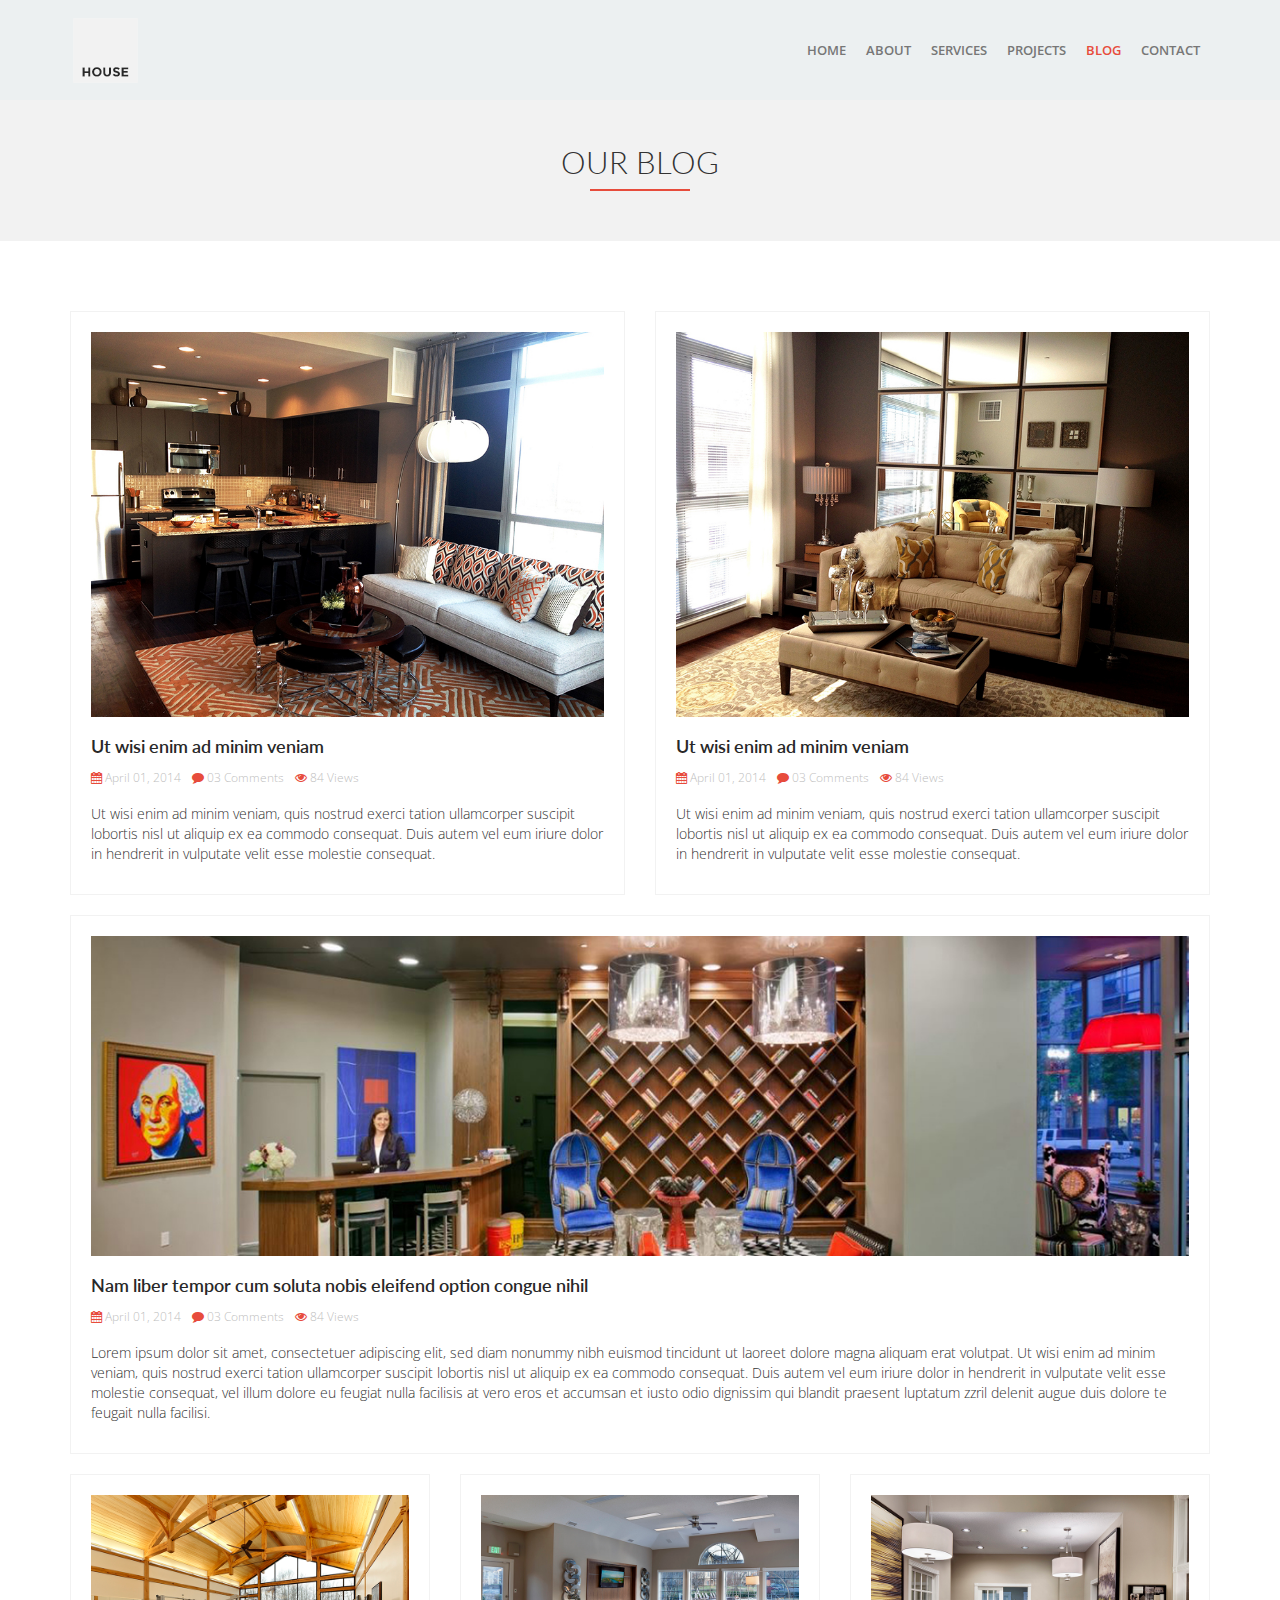
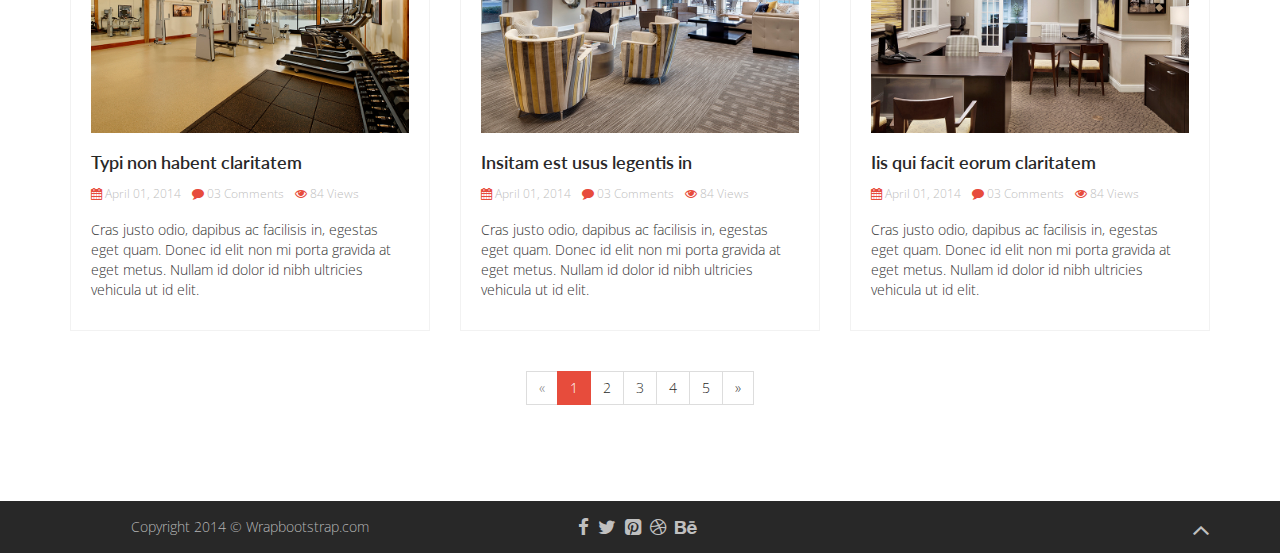
<file: blog.html>
<!DOCTYPE html>
<!--[if lt IE 7]>      <html class="no-js lt-ie9 lt-ie8 lt-ie7"> <![endif]-->
<!--[if IE 7]>         <html class="no-js lt-ie9 lt-ie8"> <![endif]-->
<!--[if IE 8]>         <html class="no-js lt-ie9"> <![endif]-->
<!--[if gt IE 8]><!--> <html class="no-js"> <!--<![endif]-->
    <head>
        <title>Eliana Tolotti</title>

        <!-- Meta Tags -->
        <meta charset="utf-8">
        <!--[if IE]><meta http-equiv='X-UA-Compatible' content='IE=edge,chrome=1'><![endif]-->
        <meta name="description" content="">
        <meta name="viewport" content="width=device-width, initial-scale=1">

        <!-- Favicon-->
        <link rel="icon" type="image/png" href="assets/img/logo.png">

        <!-- Css Global Compulsory -->
        <link rel="stylesheet" href="assets/plugins/bootstrap/css/bootstrap.min.css"> 
        <!-- Css Implementing Plugins -->
        <link rel="stylesheet" href="assets/plugins/font-awesome/css/font-awesome.min.css">   
        <!-- Css Theme -->           
        <link rel="stylesheet" href="assets/css/style.css">
        <!-- Web Fonts -->
        <link href='http://fonts.googleapis.com/css?family=Open+Sans:400,300,600&subset;=latin,cyrillic' rel='stylesheet' type='text/css'>
        <!-- <link rel="stylesheet" href="assets/fonts/montserrat/style.css"> -->
        <link href="https://fonts.googleapis.com/css?family=Lato:300,400,700" rel="stylesheet">

    </head>
    <body>

        <!-- Header (navigation menu, and logo) -->
        <nav class="navbar navbar-default header-navbar" role="navigation">
            <div class="container">
                <div class="row">
                    <div class="col-md-4">
                        <!-- Brand and toggle get grouped for better mobile display -->
                        <div class="navbar-header">
                            <button type="button" class="navbar-toggle" data-toggle="collapse" data-target="#bs-example-navbar-collapse-1">
                                <span class="sr-only">Toggle navigation</span>
                                <span class="icon-bar"></span>
                                <span class="icon-bar"></span>
                                <span class="icon-bar"></span>
                            </button>
                            <a class="navbar-brand" href="index.html">
                                <!-- Logo Image -->
                                <img src="assets/img/logo-header.png" alt="Specifie an alternate text for an image">
                            </a>
                        </div>
                    </div>

                    <div class="col-md-8">
                        <!-- Collect the nav links, forms, and other content for toggling -->
                        <div class="collapse navbar-collapse" id="bs-example-navbar-collapse-1">
                            <ul class="nav navbar-nav navbar-right">                        
                                <li><a href="index.html">Home</a></li>
                                <li><a href="about.html">About</a></li>
                                <li><a href="services.html">Services</a></li>

                                <!-- Dropdown -->
                                <li class="dropdown">
                                    <a href="projects.html" class="dropdown-toggle" data-toggle="dropdown">Projects</a>
                                    <ul class="dropdown-menu" role="menu">
                                        <li><a href="project-inner.html">Single Project</a></li>
                                        <li><a href="projects.html">Gallery Style</a></li>
                                    </ul>
                                </li>

                                <!-- Dropdown -->
                                <li class="dropdown active">
                                    <a href="blog.html" class="dropdown-toggle" data-toggle="dropdown">Blog</a>
                                    <ul class="dropdown-menu" role="menu">
                                        <li><a href="blog-inner.html">Single Blog</a></li>
                                        <li><a href="blog.html">Gallery Blog</a></li>
                                    </ul>
                                </li>
                                <li><a href="contact.html">Contact</a></li>
                            </ul>
                        </div>
                    </div>
                </div><!-- /row -->
            </div><!-- /container -->
        </nav>
        <!-- End Header -->

        <!-- Section General Title -->        
        <div class="general-title bg-color">
            <h2>Our Blog</h2>
            <div class="title-devider"></div>
        </div>

        <!-- Site Wrapper -->
        <div class="site-wrapper">

            <!-- Blog -->
            <div class="container">
                <div class="row">

                    <!-- Blog Post (image, title, date and description of post) --> 
                    <div class="col-sm-6 col-md-6">
                        <div class="thumbnail blog-inner">
                            <!-- Image -->
                            <a href="blog-inner.html">
                                <img src="assets/img/blog/image1.jpg" alt="Specifie an alternate text for an image">
                            </a>        
                            <div class="caption">
                                <!-- Title -->
                                <div class="blog-inner-title">  
                                    <a href="blog-inner.html">
                                        <h3>Ut wisi enim ad minim veniam</h3>                                    
                                    </a>                                  
                                </div>
                                <!-- Date -->
                                <div class="blog-meta">
                                    <span><i class="fa fa-calendar"></i><a href="blog-inner.html"> April 01, 2014</a></span>
                                    <span><i class="fa fa-comment"></i> <a href="blog-inner.html"> 03 Comments</a></span>
                                    <span><i class="fa fa-eye"></i> 84 Views</span>
                                </div>
                                <!-- Description -->
                                <p>Ut wisi enim ad minim veniam, quis nostrud exerci tation ullamcorper suscipit lobortis nisl ut aliquip ex ea commodo consequat. Duis autem vel eum iriure dolor in hendrerit in vulputate velit esse molestie consequat.</p>                    
                            </div>
                        </div>
                    </div>

                    <!-- Blog Post (image, title, date and description of post) --> 
                    <div class="col-sm-6 col-md-6">
                        <div class="thumbnail blog-inner">
                            <!-- Image -->
                            <a href="blog-inner.html">
                                <img src="assets/img/blog/image2.jpg" alt="Specifie an alternate text for an image">
                            </a>        
                            <div class="caption">
                                <!-- Title -->
                                <div class="blog-inner-title">  
                                    <a href="blog-inner.html">                                  
                                        <h3>Ut wisi enim ad minim veniam</h3>   
                                    </a>                                 
                                </div>
                                <!-- Date -->
                                <div class="blog-meta">
                                    <span><i class="fa fa-calendar"></i><a href="blog-inner.html"> April 01, 2014</a></span>
                                    <span><i class="fa fa-comment"></i> <a href="blog-inner.html"> 03 Comments</a></span>
                                    <span><i class="fa fa-eye"></i> 84 Views</span>
                                </div>
                                <!-- Description -->
                                <p>Ut wisi enim ad minim veniam, quis nostrud exerci tation ullamcorper suscipit lobortis nisl ut aliquip ex ea commodo consequat. Duis autem vel eum iriure dolor in hendrerit in vulputate velit esse molestie consequat.</p>                    
                            </div>
                        </div>
                    </div>

                    <!-- Blog Post (image, title, date and description of post) -->
                    <div class="col-sm-12 col-md-12">
                        <div class="thumbnail blog-inner">
                            <!-- Image -->
                            <a href="blog-inner.html">
                                <img src="assets/img/blog/image_lg.jpg" alt="Specifie an alternate text for an image">
                            </a>
                            <div class="caption">
                                <!-- Title -->
                                <div class="blog-inner-title">    
                                    <a href="blog-inner.html">                                
                                        <h3>Nam liber tempor cum soluta nobis eleifend option congue nihil</h3>                                    
                                    </a>
                                </div>
                                <!-- Date -->
                                <div class="blog-meta">
                                    <span><i class="fa fa-calendar"></i> <a href="blog-inner.html">April 01, 2014</a></span>
                                    <span><i class="fa fa-comment"></i> <a href="blog-inner.html">03 Comments</a></span>
                                    <span><i class="fa fa-eye"></i> 84 Views</span>
                                </div>
                                <!-- Description -->
                                <p>Lorem ipsum dolor sit amet, consectetuer adipiscing elit, sed diam nonummy nibh euismod tincidunt ut laoreet dolore magna aliquam erat volutpat. Ut wisi enim ad minim veniam, quis nostrud exerci tation ullamcorper suscipit lobortis nisl ut aliquip ex ea commodo consequat. Duis autem vel eum iriure dolor in hendrerit in vulputate velit esse molestie consequat, vel illum dolore eu feugiat nulla facilisis at vero eros et accumsan et iusto odio dignissim qui blandit praesent luptatum zzril delenit augue duis dolore te feugait nulla facilisi.</p>        
                            </div>
                        </div>
                    </div>

                    <!-- Blog Post (image, title, date and description of post) -->
                    <div class="col-sm-4 col-md-4">
                        <div class="thumbnail blog-inner">
                            <!-- Image -->
                            <a href="blog-inner.html">
                                <img src="assets/img/blog/image3.jpg" alt="Specifie an alternate text for an image">
                            </a>
                            <div class="caption">
                                <!-- Title -->
                                <div class="blog-inner-title">                                    
                                    <a href="blog-inner.html">
                                        <h3>Typi non habent claritatem</h3>
                                    </a>
                                </div>
                                <!-- Date -->
                                <div class="blog-meta">
                                    <span><i class="fa fa-calendar"></i> <a href="blog-inner.html">April 01, 2014</a></span>
                                    <span><i class="fa fa-comment"></i> <a href="blog-inner.html">03 Comments</a></span>
                                    <span><i class="fa fa-eye"></i> 84 Views</span>
                                </div>
                                <!-- Description -->
                                <p>Cras justo odio, dapibus ac facilisis in, egestas eget quam. Donec id elit non mi porta gravida at eget metus. Nullam id dolor id nibh ultricies vehicula ut id elit.</p>        
                            </div>
                        </div>
                    </div>

                    <!-- Blog Post (image, title, date and description of post) -->
                    <div class="col-sm-4 col-md-4">
                        <div class="thumbnail blog-inner">
                            <!-- Image -->
                            <a href="blog-inner.html">
                                <img src="assets/img/blog/image4.jpg" alt="Specifie an alternate text for an image">
                            </a>
                            <div class="caption">
                                <!-- Title -->
                                <div class="blog-inner-title">  
                                    <a href="blog-inner.html">
                                        <h3>Insitam est usus legentis in</h3>                                    
                                    </a>
                                </div>
                                <!-- Date -->
                                <div class="blog-meta">
                                    <span><i class="fa fa-calendar"></i> <a href="blog-inner.html">April 01, 2014</a></span>
                                    <span><i class="fa fa-comment"></i> <a href="blog-inner.html">03 Comments</a></span>
                                    <span><i class="fa fa-eye"></i> 84 Views</span>
                                </div>
                                <!-- Description -->
                                <p>Cras justo odio, dapibus ac facilisis in, egestas eget quam. Donec id elit non mi porta gravida at eget metus. Nullam id dolor id nibh ultricies vehicula ut id elit.</p>        
                            </div>
                        </div>
                    </div> 

                    <!-- Blog Post (image, title, date and description of post) -->
                    <div class="col-sm-4 col-md-4">
                        <div class="thumbnail blog-inner">
                            <!-- Image -->
                            <a href="blog-inner.html">
                                <img src="assets/img/blog/image5.jpg" alt="Specifie an alternate text for an image">
                            </a>
                            <div class="caption">
                                <!-- Title -->
                                <div class="blog-inner-title">     
                                    <a href="blog-inner.html">                               
                                        <h3>Iis qui facit eorum claritatem</h3>                                    
                                    </a>
                                </div>
                                <!-- Date -->
                                <div class="blog-meta">
                                    <span><i class="fa fa-calendar"></i> <a href="#">April 01, 2014</a></span>
                                    <span><i class="fa fa-comment"></i> <a href="#">03 Comments</a></span>
                                    <span><i class="fa fa-eye"></i> 84 Views</span>
                                </div>
                                <!-- Description -->
                                <p>Cras justo odio, dapibus ac facilisis in, egestas eget quam. Donec id elit non mi porta gravida at eget metus. Nullam id dolor id nibh ultricies vehicula ut id elit.</p>        
                            </div>
                        </div>
                    </div>          

                    <!-- Pagination -->
                    <div class="col-lg-12 text-center padding-bottom">
                        <ul class="pagination">
                            <li class="disabled"><a href="#">«</a></li>
                            <li class="active"><a href="#">1 <span class="sr-only">(current)</span></a></li>
                            <li><a href="#">2</a></li>
                            <li><a href="#">3</a></li>
                            <li><a href="#">4</a></li>
                            <li><a href="#">5</a></li>
                            <li><a href="#">»</a></li>
                        </ul>
                    </div>        

                </div><!-- /row -->    
            </div><!-- /container -->
            <!-- End Blog -->

        </div>
        <!-- End Site Wrapper -->

        <!-- Footer -->
        <div id="footer">
            <div class="container">   
                <div class="row"> 
                    <!-- Copyright -->                                    
                    <div class="col-md-4 text-center">
                        <p>Copyright 2014 © Wrapbootstrap.com</p>
                    </div>
                    <!-- Footer Social Icons -->
                    <div class="col-md-4 text-center">
                        <a href="#">
                            <i class="fa fa-facebook fa-lg"></i>
                        </a>
                        <a href="#">
                            <i class="fa fa-twitter fa-lg"></i>
                        </a>
                        <a href="#">
                            <i class="fa fa-pinterest-square fa-lg"></i>
                        </a>
                        <a href="#">
                            <i class="fa fa-dribbble fa-lg"></i>
                        </a>
                        <a href="#">
                            <i class="fa fa-behance fa-lg"></i>
                        </a>
                    </div> 
                    
                    <!-- Up Button -->
                    <div class="col-md-4 back-to-top">
                        <a href="#">
                            <i class="fa fa-angle-up fa-2x pull-right"></i>
                        </a>
                    </div>                                                                                                                                                 
                </div><!-- /row -->
            </div><!-- /container -->
        </div>
        <!-- End Footer -->

        <!-- Js Global Compulsory  -->
        <script src="assets/plugins/jquery-1.11.1.min.js"></script>
        <script src="assets/plugins/bootstrap/js/bootstrap.min.js"></script>
        <!-- Js Implementing Plugins  -->
        <script src="assets/plugins/moderniz.js"></script>        
        <!-- Js Page  -->
        <script src="assets/js/app.js"></script>
    </body>
</html>
</file>
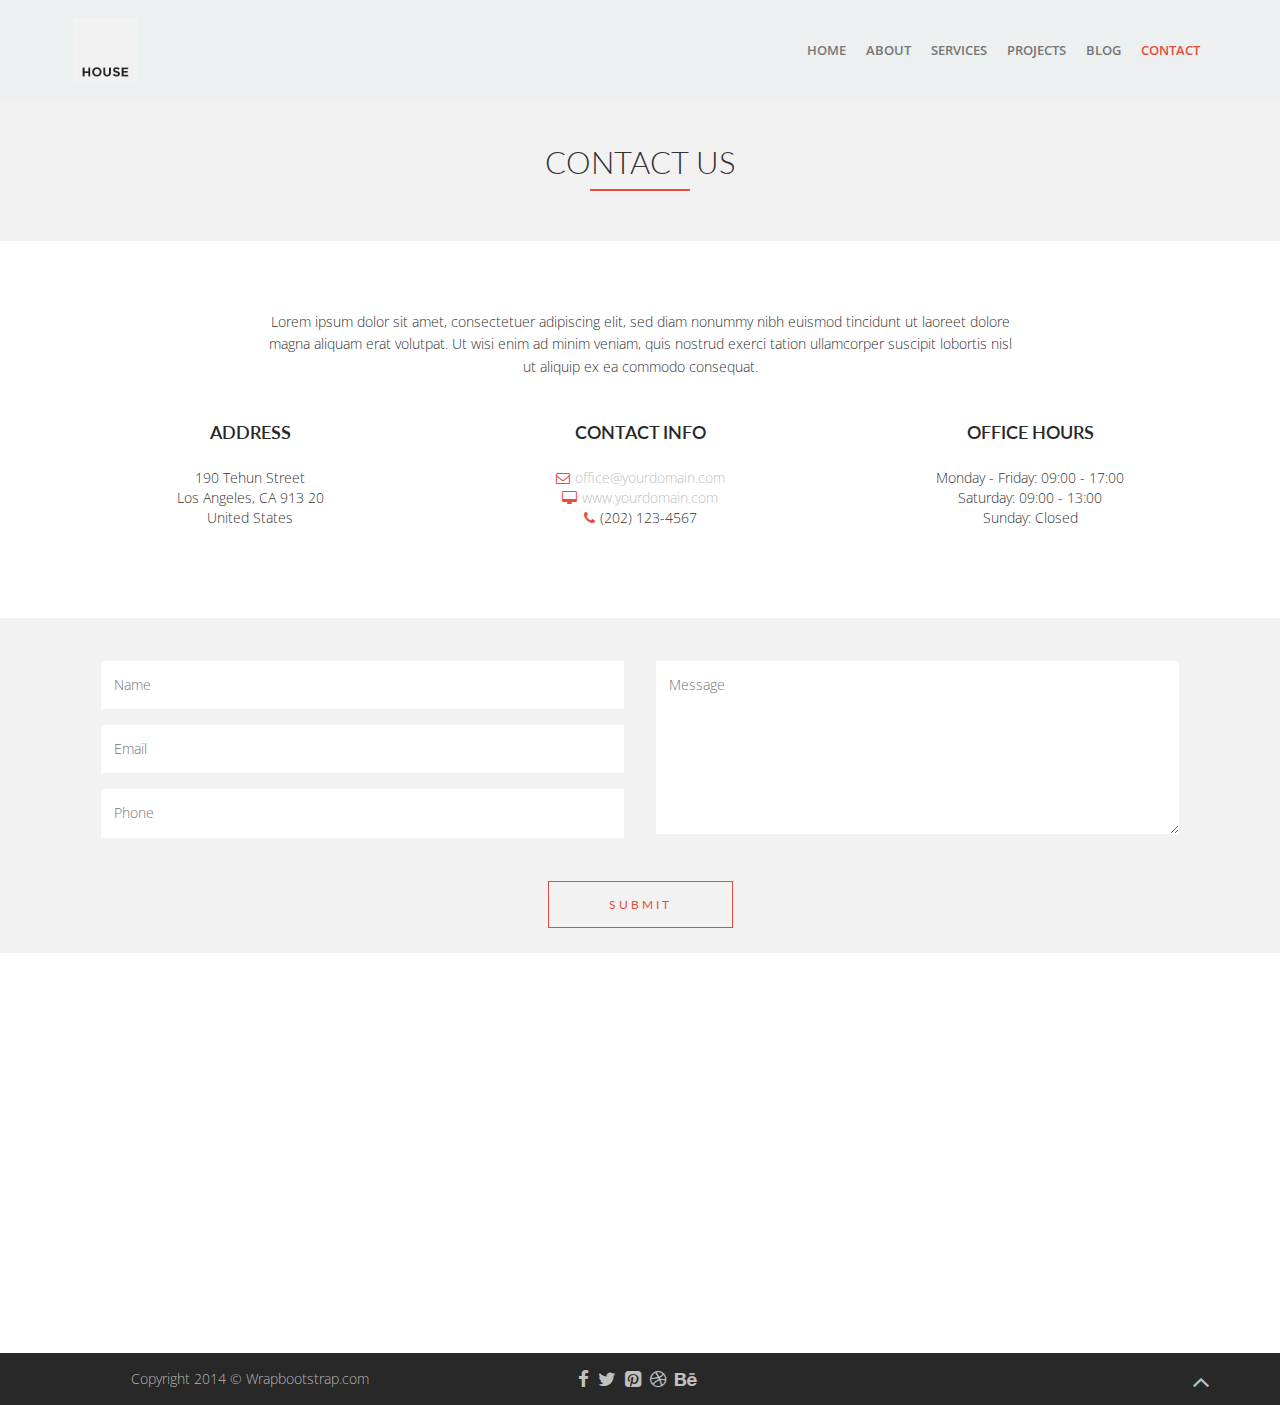
<file: contact.html>
<!DOCTYPE html>
<!--[if lt IE 7]>      <html class="no-js lt-ie9 lt-ie8 lt-ie7"> <![endif]-->
<!--[if IE 7]>         <html class="no-js lt-ie9 lt-ie8"> <![endif]-->
<!--[if IE 8]>         <html class="no-js lt-ie9"> <![endif]-->
<!--[if gt IE 8]><!--> <html class="no-js"> <!--<![endif]-->
    <head>
        <title>Eliana Tolotti</title>

        <!-- Meta Tags -->
        <meta charset="utf-8">
        <!--[if IE]><meta http-equiv='X-UA-Compatible' content='IE=edge,chrome=1'><![endif]-->
        <meta name="description" content="">
        <meta name="viewport" content="width=device-width, initial-scale=1">

        <!-- Favicon-->
        <link rel="icon" type="image/png" href="assets/img/logo.png">

        <!-- Css Global Compulsory -->
        <link rel="stylesheet" href="assets/plugins/bootstrap/css/bootstrap.min.css"> 
        <!-- Css Implementing Plugins -->
        <link rel="stylesheet" href="assets/plugins/font-awesome/css/font-awesome.min.css">   
        <!-- Css Theme -->           
        <link rel="stylesheet" href="assets/css/style.css">
        <!-- Web Fonts -->
        <link href='http://fonts.googleapis.com/css?family=Open+Sans:400,300,600&subset;=latin,cyrillic' rel='stylesheet' type='text/css'>
        <!-- <link rel="stylesheet" href="assets/fonts/montserrat/style.css"> -->
        <link href="https://fonts.googleapis.com/css?family=Lato:300,400,700" rel="stylesheet">

    </head>
    <body>

        <!-- Header (navigation menu, and logo) -->
        <nav class="navbar navbar-default header-navbar" role="navigation">
            <div class="container">
                <div class="row">
                    <div class="col-md-4">
                        <!-- Brand and toggle get grouped for better mobile display -->
                        <div class="navbar-header">
                            <button type="button" class="navbar-toggle" data-toggle="collapse" data-target="#bs-example-navbar-collapse-1">
                                <span class="sr-only">Toggle navigation</span>
                                <span class="icon-bar"></span>
                                <span class="icon-bar"></span>
                                <span class="icon-bar"></span>
                            </button>
                            <a class="navbar-brand" href="index.html">
                                <!-- Logo Image -->
                                <img src="assets/img/logo-header.png" alt="Specifie an alternate text for an image">
                            </a>
                        </div>
                    </div>

                    <div class="col-md-8">
                        <!-- Collect the nav links, forms, and other content for toggling -->
                        <div class="collapse navbar-collapse" id="bs-example-navbar-collapse-1">
                            <ul class="nav navbar-nav navbar-right">                        
                                <li><a href="index.html">Home</a></li>
                                <li><a href="about.html">About</a></li>
                                <li><a href="services.html">Services</a></li>

                                <!-- Dropdown -->
                                <li class="dropdown">
                                    <a href="projects.html" class="dropdown-toggle" data-toggle="dropdown">Projects</a>
                                    <ul class="dropdown-menu" role="menu">
                                        <li><a href="project-inner.html">Single Project</a></li>
                                        <li><a href="projects.html">Gallery Style</a></li>
                                    </ul>
                                </li>

                                <!-- Dropdown -->
                                <li class="dropdown">
                                    <a href="blog.html" class="dropdown-toggle" data-toggle="dropdown">Blog</a>
                                    <ul class="dropdown-menu" role="menu">
                                        <li><a href="blog-inner.html">Single Blog</a></li>
                                        <li><a href="blog.html">Gallery Blog</a></li>
                                    </ul>
                                </li>
                                <li class="active"><a href="contact.html">Contact</a></li>
                            </ul>
                        </div>
                    </div>
                </div><!-- /row -->
            </div><!-- /container -->
        </nav>
        <!-- End Header -->
        
        <!-- Section General Title -->
        <div class="general-title bg-color"> 
            <h2>Contact Us</h2>
            <div class="title-devider"></div>
        </div>

        <!-- Site Wrapper -->
        <div class="site-wrapper">

            <!-- Contact -->
            <div class="container padding-bottom text-center contact-adress">         
                <!-- All Contact Information (phone, street, email, website, working hours) -->
                <div class="row">
                    <!-- Description -->
                    <div class="col-md-8 col-md-offset-2">
                        <p>Lorem ipsum dolor sit amet, consectetuer adipiscing elit, sed diam nonummy nibh euismod tincidunt ut laoreet dolore magna aliquam erat volutpat. Ut wisi enim ad minim veniam, quis nostrud exerci tation ullamcorper suscipit lobortis nisl ut aliquip ex ea commodo consequat.</p>
                    </div> 
                    <!-- Adress -->                       
                    <div class="col-sm-4 col-md-4">
                        <h3>Address</h3> 
                        <address>                            
                            <p>
                                190 Tehun Street<br>
                                Los Angeles, CA 913 20<br>   
                                United States                         
                            </p>                               
                        </address>                                
                    </div>
                    <!-- Contact Information -->
                    <div class="col-sm-4 col-md-4">
                        <h3>Contact Info</h3>
                        <address>                            
                            <p>
                                
                                <a href="mailto:#"><i class="fa fa-envelope-o"></i>office@yourdomain.com</a><br>
                                <a href="https://www.google.com/" target="_blank"><i class="fa fa-desktop"></i>www.yourdomain.com</a><br>                      
                                <i class="fa fa-phone"></i>(202) 123-4567  
                            </p>
                        </address>                                
                    </div>
                    <!-- Working Hours -->
                    <div class="col-sm-4 col-md-4">
                        <h3>Office Hours</h3>
                        <address>                            
                            <p>
                                Monday - Friday: 09:00 - 17:00 <br>
                                Saturday: 09:00 - 13:00<br>   
                                Sunday: Closed                         
                            </p>
                        </address>
                    </div>            
                </div><!-- /row -->
                <!-- End All Contact Information -->        

            </div><!-- /container -->
            <!-- End Contact -->

        </div><!-- /site wrapper -->
        <!-- End Site Wrapper -->

        <!-- Contact Form (name, email, phone and message inputs for your email form "should change your email adress in contact.php file") -->
        <div class="bg-color">
            <div class="container">
                <div class="col-lg-12" id="contact">                
                    <div id="message"></div>
                    <form method="post" action="contact.php" name="contactform" id="contactform">
                        <fieldset>
                            <div class="col-md-6"> 
                                <!-- Name -->
                                <input name="name" type="text" id="name" size="30" value="" placeholder="Name"/>
                                <br />
                                <!-- Email -->
                                <input name="email" type="text" id="email" size="30" value="" placeholder="Email"/>
                                <br /> 
                                <!-- Phone -->
                                <input name="phone" type="text" id="phone" size="30" value="" placeholder="Phone"/>
                            </div>
                            <!-- Message -->
                            <div class="col-md-6"> 
                                <textarea name="comments" cols="40" rows="5" id="comments" placeholder="Message"></textarea>
                            </div>
                            <!-- Submit Button -->
                            <div class="col-md-12 text-center">                            
                                <button type="submit" class="btn btn-default btn-submit submit" id="submit" value="Submit">Submit</button>
                            </div>
                        </fieldset>
                    </form>
                </div>
            </div>  
        </div>
        <!-- End Contact Form -->

        <!-- Google Map (adress on map can be changed in app.js file) -->
            <div id="map-canvas"></div>
        <!-- End Google Map -->

        <!-- Footer -->
        <div id="footer">
            <div class="container">   
                <div class="row"> 
                    <!-- Copyright -->                                    
                    <div class="col-md-4 text-center">
                        <p>Copyright 2014 © Wrapbootstrap.com</p>
                    </div>
                    <!-- Footer Social Icons -->
                    <div class="col-md-4 text-center">
                        <a href="#">
                            <i class="fa fa-facebook fa-lg"></i>
                        </a>
                        <a href="#">
                            <i class="fa fa-twitter fa-lg"></i>
                        </a>
                        <a href="#">
                            <i class="fa fa-pinterest-square fa-lg"></i>
                        </a>
                        <a href="#">
                            <i class="fa fa-dribbble fa-lg"></i>
                        </a>
                        <a href="#">
                            <i class="fa fa-behance fa-lg"></i>
                        </a>
                    </div> 
                    
                    <!-- Up Button -->
                    <div class="col-md-4 back-to-top">
                        <a href="#">
                            <i class="fa fa-angle-up fa-2x pull-right"></i>
                        </a>
                    </div>                                                                                                                                                 
                </div><!-- /row -->
            </div><!-- /container -->
        </div>
        <!-- End Footer -->

        <!-- Js Global Compulsory  -->
        <script src="assets/plugins/jquery-1.11.1.min.js"></script>
        <script src="assets/plugins/bootstrap/js/bootstrap.min.js"></script>
        <!-- Js Implementing Plugins  -->
        <script src="assets/plugins/moderniz.js"></script>
        <!-- Js Page  -->
        <script src="assets/js/app.js"></script>
    </body>
</html>
</file>
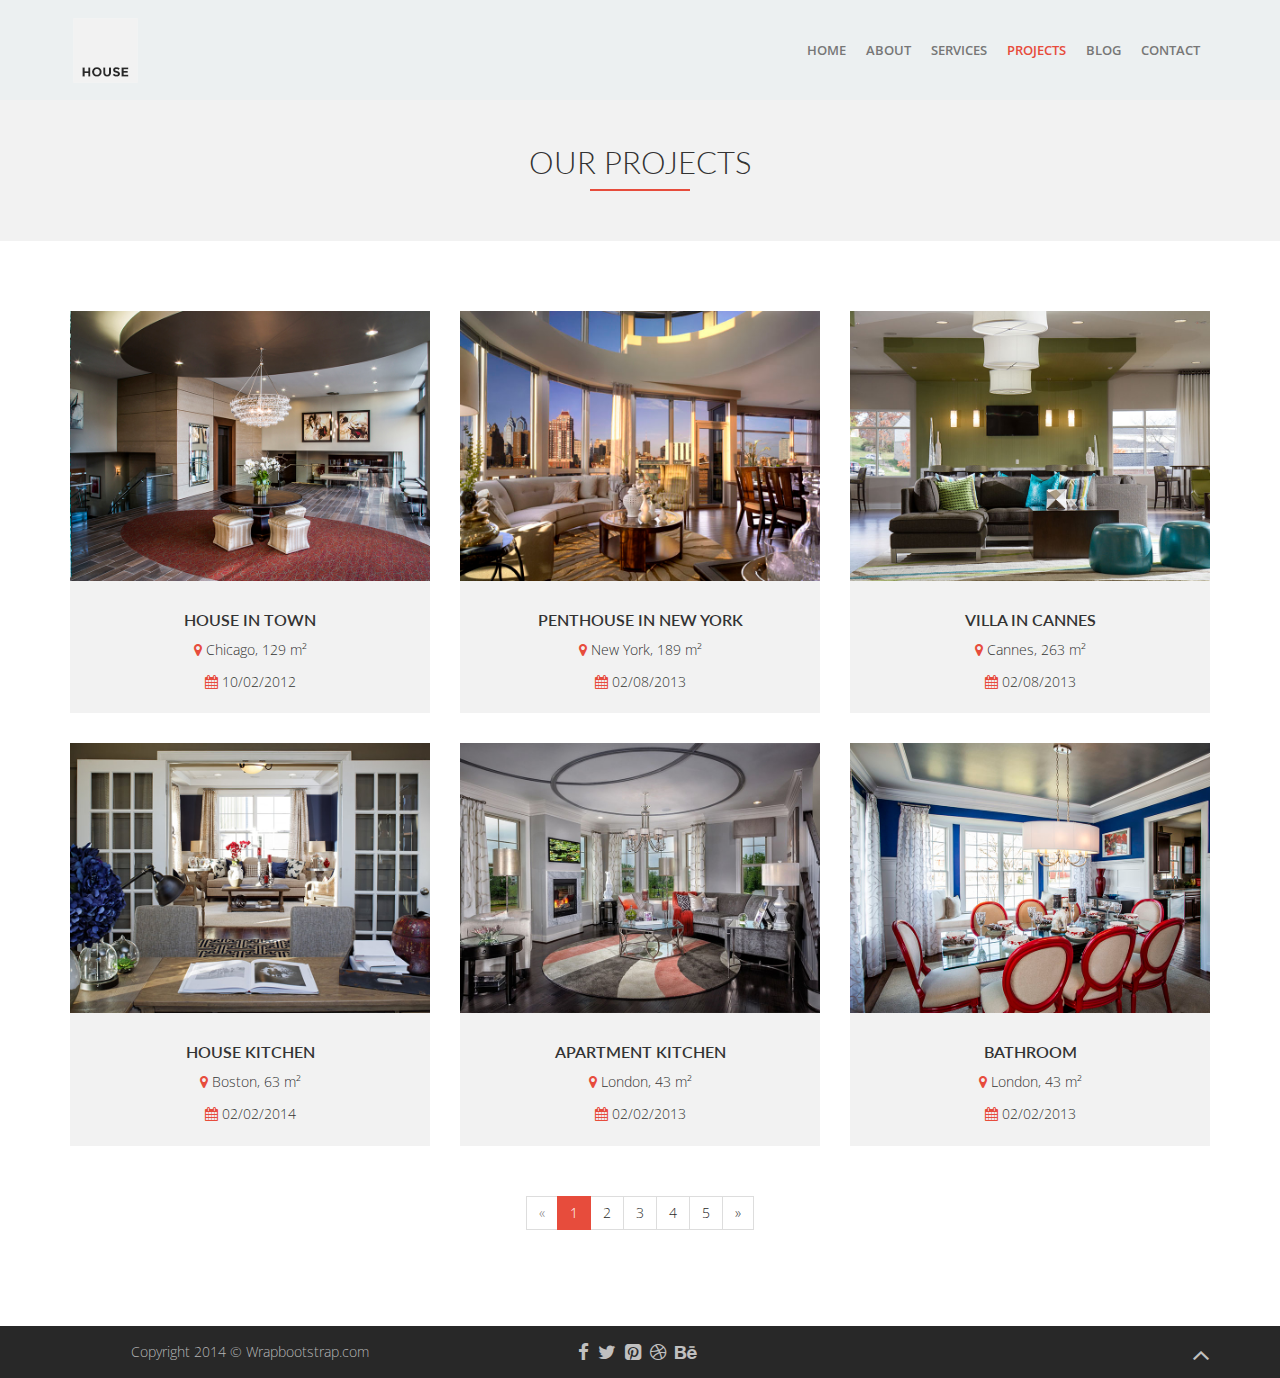
<file: projects.html>
<!DOCTYPE html>
<!--[if lt IE 7]>      <html class="no-js lt-ie9 lt-ie8 lt-ie7"> <![endif]-->
<!--[if IE 7]>         <html class="no-js lt-ie9 lt-ie8"> <![endif]-->
<!--[if IE 8]>         <html class="no-js lt-ie9"> <![endif]-->
<!--[if gt IE 8]><!--> <html class="no-js"> <!--<![endif]-->
    <head>
        <title>Eliana Tolotti</title>

        <!-- Meta Tags -->
        <meta charset="utf-8">
        <!--[if IE]><meta http-equiv='X-UA-Compatible' content='IE=edge,chrome=1'><![endif]-->
        <meta name="description" content="">
        <meta name="viewport" content="width=device-width, initial-scale=1">

        <!-- Favicon-->
        <link rel="icon" type="image/png" href="assets/img/logo.png">

        <!-- Css Global Compulsory -->
        <link rel="stylesheet" href="assets/plugins/bootstrap/css/bootstrap.min.css"> 
        <!-- Css Implementing Plugins -->
        <link rel="stylesheet" href="assets/plugins/font-awesome/css/font-awesome.min.css">   
        <!-- Css Theme -->           
        <link rel="stylesheet" href="assets/css/style.css">
        <!-- Web Fonts -->
        <link href='http://fonts.googleapis.com/css?family=Open+Sans:400,300,600&subset;=latin,cyrillic' rel='stylesheet' type='text/css'>
        <!-- <link rel="stylesheet" href="assets/fonts/montserrat/style.css"> -->
        <link href="https://fonts.googleapis.com/css?family=Lato:300,400,700" rel="stylesheet">

    </head>
    <body>

        <!-- Header (navigation menu, and logo) -->
        <nav class="navbar navbar-default header-navbar" role="navigation">
            <div class="container">
                <div class="row">
                    <div class="col-md-4">
                        <!-- Brand and toggle get grouped for better mobile display -->
                        <div class="navbar-header">
                            <button type="button" class="navbar-toggle" data-toggle="collapse" data-target="#bs-example-navbar-collapse-1">
                                <span class="sr-only">Toggle navigation</span>
                                <span class="icon-bar"></span>
                                <span class="icon-bar"></span>
                                <span class="icon-bar"></span>
                            </button>
                            <a class="navbar-brand" href="index.html">
                                <!-- Logo Image -->
                                <img src="assets/img/logo-header.png" alt="Specifie an alternate text for an image">
                            </a>
                        </div>
                    </div>

                    <div class="col-md-8">
                        <!-- Collect the nav links, forms, and other content for toggling -->
                        <div class="collapse navbar-collapse" id="bs-example-navbar-collapse-1">
                            <ul class="nav navbar-nav navbar-right">                        
                                <li><a href="index.html">Home</a></li>
                                <li><a href="about.html">About</a></li>
                                <li><a href="services.html">Services</a></li>

                                <!-- Dropdown -->
                                <li class="dropdown active">
                                    <a href="projects.html" class="dropdown-toggle" data-toggle="dropdown">Projects</a>
                                    <ul class="dropdown-menu" role="menu">
                                        <li><a href="project-inner.html">Single Project</a></li>
                                        <li><a href="projects.html">Gallery Style</a></li>
                                    </ul>
                                </li>

                                <!-- Dropdown -->
                                <li class="dropdown">
                                    <a href="blog.html" class="dropdown-toggle" data-toggle="dropdown">Blog</a>
                                    <ul class="dropdown-menu" role="menu">
                                        <li><a href="blog-inner.html">Single Blog</a></li>
                                        <li><a href="blog.html">Gallery Blog</a></li>
                                    </ul>
                                </li>
                                <li><a href="contact.html">Contact</a></li>
                            </ul>
                        </div>
                    </div>
                </div><!-- /row -->
            </div><!-- /container -->
        </nav>
        <!-- End Header -->

        <!-- Section General Title -->        
        <div class="general-title bg-color"> 
            <h2>Our Projects</h2>
            <div class="title-devider"></div>
        </div>

        <!-- Site Wrapper -->
        <div class="site-wrapper">

            <!-- Projects -->
            <div class="container">
                <div class="row">

                    <!-- Project Item (image, title, city, date and description of project)-->
                    <div class="col-sm-6 col-md-4 project-item">
                        <div class="thumbnail projects-thumbnail">
                            <a href="project-inner.html">
                                <!-- Image -->
                                <img src="assets/img/portfolio/image1.jpg" alt="Specifie an alternate text for an image">                                                                   
                            </a>         
                        </div>
                        <div class="project-inner-caption">
                            <!-- Title -->
                            <div class="project-title">                    
                                    <h3>House in Town</h3>                
                            </div>
                            <!-- City and Date -->
                            <p><i class="fa fa-map-marker"></i> Chicago, 129 m²</p>    
                            <p><i class="fa fa-calendar"></i> 10/02/2012</p>             
                        </div>
                    </div>

                    <!-- Project Item (image, title, city, date and description of project)-->
                    <div class="col-sm-6 col-md-4 project-item">
                        <div class="thumbnail projects-thumbnail">
                            <a href="project-inner.html">
                                <!-- Image -->
                                <img src="assets/img/portfolio/image2.jpg" alt="Specifie an alternate text for an image">                                              
                            </a>
                        </div>
                        <div class="project-inner-caption"> 
                            <!-- Title -->
                            <div class="project-title">         
                                <h3>PentHouse in New York</h3>
                            </div>
                            <!-- City and Date -->
                            <p><i class="fa fa-map-marker"></i> New York, 189 m²</p>  
                            <p><i class="fa fa-calendar"></i> 02/08/2013</p>     
                        </div>
                    </div>

                    <!-- Project Item (image, title, city, date and description of project)-->
                    <div class="col-sm-6 col-md-4 project-item">
                        <div class="thumbnail projects-thumbnail">
                            <a href="project-inner.html">
                                <!-- Image -->
                                <img src="assets/img/portfolio/image3.jpg" alt="Specifie an alternate text for an image">                      
                            </a>
                        </div>
                        <div class="project-inner-caption">
                            <!-- Title -->
                            <div class="project-title">
                                <h3>Villa in Cannes</h3>
                            </div>
                            <!-- City and Date -->
                            <p><i class="fa fa-map-marker"></i> Cannes, 263 m²</p>
                            <p><i class="fa fa-calendar"></i> 02/08/2013</p>  
                        </div>
                    </div>

                    <!-- Project Item (image, title, city, date and description of project)-->
                    <div class="col-sm-6 col-md-4 project-item">
                        <div class="thumbnail projects-thumbnail">
                            <a href="project-inner.html">
                                <!-- Image -->
                                <img src="assets/img/portfolio/image4.jpg" alt="Specifie an alternate text for an image">                                    
                            </a>
                        </div>
                        <div class="project-inner-caption">
                            <!-- Title -->
                            <div class="project-title">
                                <h3>House Kitchen</h3>
                            </div>
                            <!-- City and Date -->
                            <p><i class="fa fa-map-marker"></i> Boston, 63 m²</p>
                            <p><i class="fa fa-calendar"></i> 02/02/2014</p>  
                        </div>
                    </div>

                    <!-- Project Item (image, title, city, date and description of project)-->
                    <div class="col-sm-6 col-md-4 project-item">
                        <div class="thumbnail projects-thumbnail">
                            <a href="project-inner.html">
                                <!-- Image -->
                                <img src="assets/img/portfolio/image5.jpg" alt="Specifie an alternate text for an image">                                    
                            </a>
                        </div>
                        <div class="project-inner-caption">
                            <!-- Title -->
                            <div class="project-title">
                                <h3>Apartment Kitchen</h3>
                            </div>
                            <!-- City and Date -->
                            <p><i class="fa fa-map-marker"></i> London, 43 m²</p>
                            <p><i class="fa fa-calendar"></i> 02/02/2013</p>  
                        </div>
                    </div>
                    
                    <!-- Project Item (image, title, city, date and description of project)-->
                    <div class="col-sm-6 col-md-4 project-item">
                        <div class="thumbnail projects-thumbnail">
                            <a href="project-inner.html">
                                <!-- Image -->
                                <img src="assets/img/portfolio/image6.jpg" alt="Specifie an alternate text for an image">                      
                            </a>
                        </div>
                        <div class="project-inner-caption">
                            <!-- Title -->
                            <div class="project-title">
                                <h3>Bathroom</h3>
                            </div>
                            <!-- City and Date -->
                            <p><i class="fa fa-map-marker"></i> London, 43 m²</p>
                            <p><i class="fa fa-calendar"></i> 02/02/2013</p>  
                        </div>
                    </div>

                    <!-- Pagination -->
                    <div class="col-lg-12 text-center padding-bottom">
                        <ul class="pagination">
                            <li class="disabled"><a href="#">«</a></li>
                            <li class="active"><a href="#">1 <span class="sr-only">(current)</span></a></li>
                            <li><a href="#">2</a></li>
                            <li><a href="#">3</a></li>
                            <li><a href="#">4</a></li>
                            <li><a href="#">5</a></li>
                            <li><a href="#">»</a></li>
                        </ul>
                    </div>

                </div><!-- /row -->   
            </div><!-- /container -->
            <!-- End Projects -->

        </div><!-- /site-wrapper -->
        <!-- End Site Wrapper -->

        <!-- Footer -->
        <div id="footer">
            <div class="container">   
                <div class="row"> 
                    <!-- Copyright -->                                    
                    <div class="col-md-4 text-center">
                        <p>Copyright 2014 © Wrapbootstrap.com</p>
                    </div>
                    <!-- Footer Social Icons -->
                    <div class="col-md-4 text-center">
                        <a href="#">
                            <i class="fa fa-facebook fa-lg"></i>
                        </a>
                        <a href="#">
                            <i class="fa fa-twitter fa-lg"></i>
                        </a>
                        <a href="#">
                            <i class="fa fa-pinterest-square fa-lg"></i>
                        </a>
                        <a href="#">
                            <i class="fa fa-dribbble fa-lg"></i>
                        </a>
                        <a href="#">
                            <i class="fa fa-behance fa-lg"></i>
                        </a>
                    </div> 
                    
                    <!-- Up Button -->
                    <div class="col-md-4 back-to-top">
                        <a href="#">
                            <i class="fa fa-angle-up fa-2x pull-right"></i>
                        </a>
                    </div>                                                                                                                                                 
                </div><!-- /row -->
            </div><!-- /container -->
        </div>
        <!-- End Footer -->

        <!-- Js Global Compulsory  -->
        <script src="assets/plugins/jquery-1.11.1.min.js"></script>
        <script src="assets/plugins/bootstrap/js/bootstrap.min.js"></script>
        <!-- Js Implementing Plugins  -->
        <script src="assets/plugins/moderniz.js"></script>
        <!-- Js Page  -->
        <script src="assets/js/app.js"></script>
    </body>
</html>
</file>
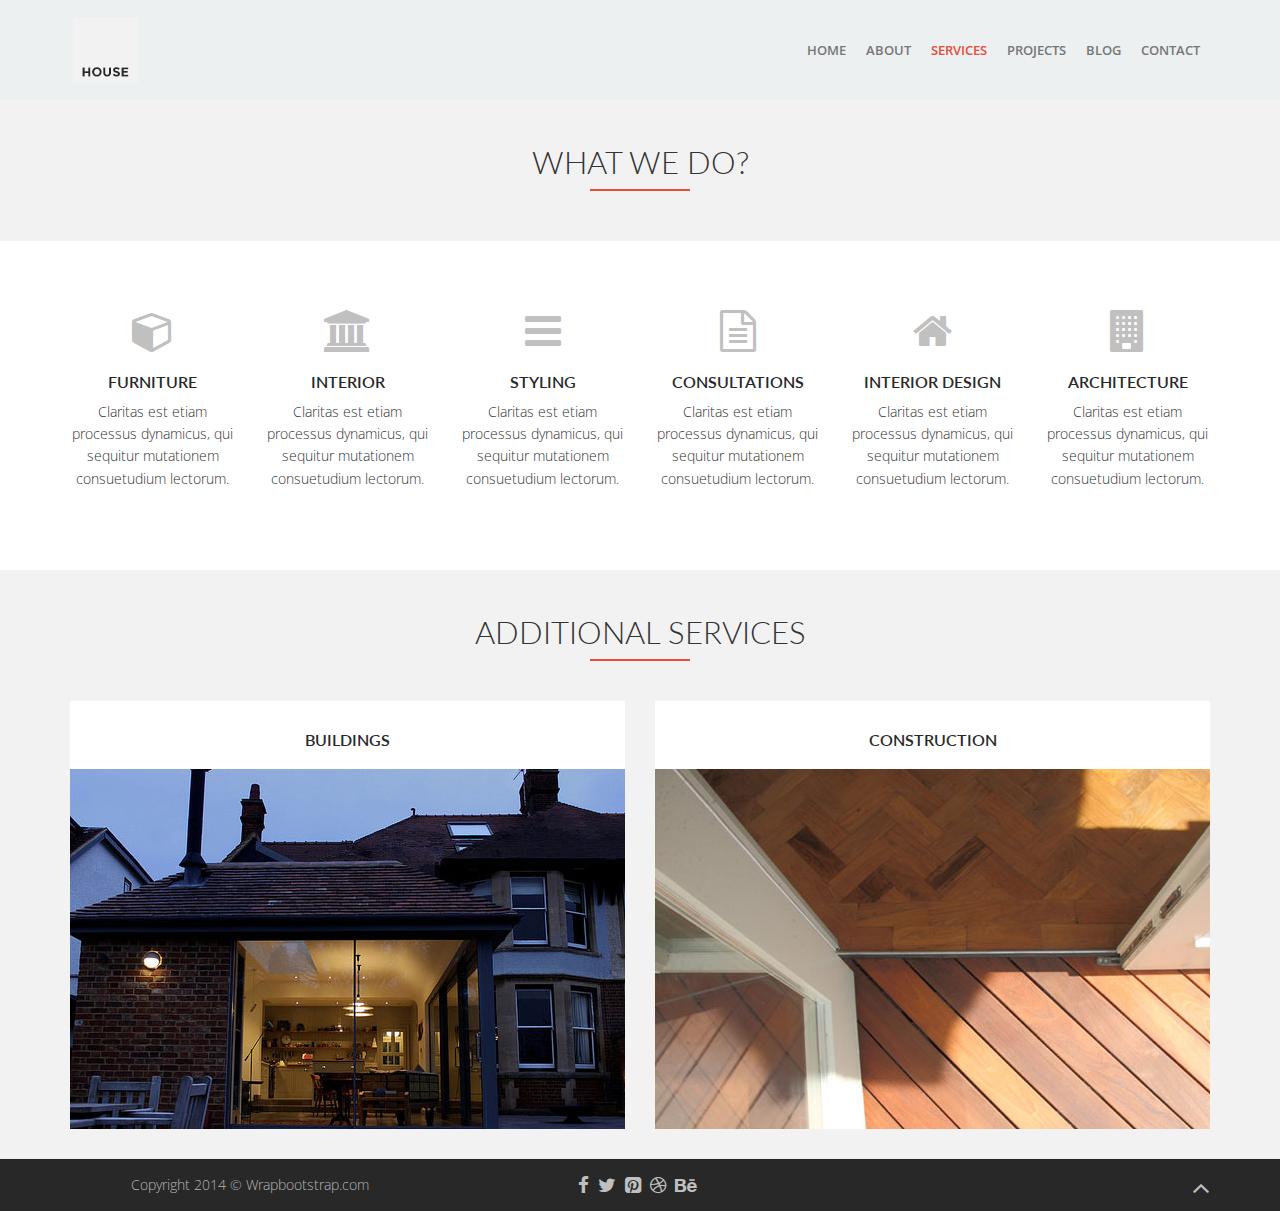
<file: services.html>
<!DOCTYPE html>
<!--[if lt IE 7]>      <html class="no-js lt-ie9 lt-ie8 lt-ie7"> <![endif]-->
<!--[if IE 7]>         <html class="no-js lt-ie9 lt-ie8"> <![endif]-->
<!--[if IE 8]>         <html class="no-js lt-ie9"> <![endif]-->
<!--[if gt IE 8]><!--> <html class="no-js"> <!--<![endif]-->
    <head>
        <title>Eliana Tolotti</title>

        <!-- Meta Tags -->
        <meta charset="utf-8">
        <!--[if IE]><meta http-equiv='X-UA-Compatible' content='IE=edge,chrome=1'><![endif]-->
        <meta name="description" content="">
        <meta name="viewport" content="width=device-width, initial-scale=1">

        <!-- Favicon-->
        <link rel="icon" type="image/png" href="assets/img/logo.png">

        <!-- Css Global Compulsory -->
        <link rel="stylesheet" href="assets/plugins/bootstrap/css/bootstrap.min.css"> 
        <!-- Css Implementing Plugins -->
        <link rel="stylesheet" href="assets/plugins/font-awesome/css/font-awesome.min.css">   
        <!-- Css Theme -->           
        <link rel="stylesheet" href="assets/css/style.css">
        <!-- Web Fonts -->
        <link href='http://fonts.googleapis.com/css?family=Open+Sans:400,300,600&subset;=latin,cyrillic' rel='stylesheet' type='text/css'>
        <!-- <link rel="stylesheet" href="assets/fonts/montserrat/style.css"> -->
        <link href="https://fonts.googleapis.com/css?family=Lato:300,400,700" rel="stylesheet">

    </head>
    <body>

        <!-- Header (navigation menu, and logo) -->
        <nav class="navbar navbar-default header-navbar" role="navigation">
            <div class="container">
                <div class="row">
                    <div class="col-md-4">
                        <!-- Brand and toggle get grouped for better mobile display -->
                        <div class="navbar-header">
                            <button type="button" class="navbar-toggle" data-toggle="collapse" data-target="#bs-example-navbar-collapse-1">
                                <span class="sr-only">Toggle navigation</span>
                                <span class="icon-bar"></span>
                                <span class="icon-bar"></span>
                                <span class="icon-bar"></span>
                            </button>
                            <a class="navbar-brand" href="index.html">
                                <!-- Logo Image -->
                                <img src="assets/img/logo-header.png" alt="Specifie an alternate text for an image">
                            </a>
                        </div>
                    </div>

                    <div class="col-md-8">
                        <!-- Collect the nav links, forms, and other content for toggling -->
                        <div class="collapse navbar-collapse" id="bs-example-navbar-collapse-1">
                            <ul class="nav navbar-nav navbar-right">                        
                                <li><a href="index.html">Home</a></li>
                                <li><a href="about.html">About</a></li>
                                <li class="active"><a href="services.html">Services</a></li>

                                <!-- Dropdown -->
                                <li class="dropdown">
                                    <a href="projects.html" class="dropdown-toggle" data-toggle="dropdown">Projects</a>
                                    <ul class="dropdown-menu" role="menu">
                                        <li><a href="project-inner.html">Single Project</a></li>
                                        <li><a href="projects.html">Gallery Style</a></li>
                                    </ul>
                                </li>

                                <!-- Dropdown -->
                                <li class="dropdown">
                                    <a href="blog.html" class="dropdown-toggle" data-toggle="dropdown">Blog</a>
                                    <ul class="dropdown-menu" role="menu">
                                        <li><a href="blog-inner.html">Single Blog</a></li>
                                        <li><a href="blog.html">Gallery Blog</a></li>
                                    </ul>
                                </li>
                                <li><a href="contact.html">Contact</a></li>
                            </ul>
                        </div>
                    </div>
                </div><!-- /row -->
            </div><!-- /container -->
        </nav>
        <!-- End Header -->

        <!-- Section General Title --> 
        <div class="general-title bg-color">
            <h2>What we do?</h2>
            <div class="title-devider"></div>
        </div>

        <!-- Site Wrapper -->
        <div class="site-wrapper">

            <!-- Services -->
            <div class="container text-center padding-bottom">        
                <div class="row">    

                    <!-- Service Item (title, icon and description for your service) -->
                    <div class="col-sm-6 col-md-2">
                        <!-- Icon -->
                        <a href="#">
                            <i class="fa fa-cube fa-3x"></i>
                        </a>  
                        <!-- Title and Description --> 
                        <div class="service-title">         
                            <h3>Furniture</h3>  
                        </div>                   
                        <p>Claritas est etiam processus dynamicus, qui sequitur mutationem consuetudium lectorum.</p>            
                    </div>        

                    <!-- Service Item (title, icon and description for your service) -->
                    <div class="col-sm-6 col-md-2">  
                        <!-- Icon -->
                        <a href="#">
                            <i class="fa fa-university fa-3x"></i>
                        </a>  
                        <!-- Title and Description -->
                        <div class="service-title">       
                            <h3>Interior</h3>  
                        </div>               
                        <p>Claritas est etiam processus dynamicus, qui sequitur mutationem consuetudium lectorum.</p>            
                    </div>       

                    <!-- Service Item (title, icon and description for your service) -->
                    <div class="col-sm-6 col-md-2">   
                        <!-- Icon -->  
                        <a href="#">
                            <i class="fa fa-bars fa-3x"></i>
                        </a>    
                        <!-- Title and Description -->
                        <div class="service-title">  
                            <h3>Styling</h3>                      
                        </div>
                        <p>Claritas est etiam processus dynamicus, qui sequitur mutationem consuetudium lectorum.</p>            
                    </div>        

                    <!-- Service Item (title, icon and description for your service) -->
                    <div class="col-sm-6 col-md-2">    
                        <!-- Icon -->
                        <a href="">
                            <i class="fa fa-file-text-o fa-3x"></i>     
                        </a>    
                        <!-- Title and Description -->
                        <div class="service-title">   
                            <h3>Consultations</h3>                      
                        </div>
                        <p>Claritas est etiam processus dynamicus, qui sequitur mutationem consuetudium lectorum.</p>            
                    </div>       

                    <!-- Service Item (title, icon and description for your service) -->
                    <div class="col-sm-6 col-md-2">  
                        <!-- Icon -->
                        <a href="#">
                            <i class="fa fa-home fa-3x"></i>     
                        </a>     
                        <!-- Title and Description -->
                        <div class="service-title">    
                            <h3>Interior Design</h3>                      
                        </div>
                        <p>Claritas est etiam processus dynamicus, qui sequitur mutationem consuetudium lectorum.</p>            
                    </div>        

                    <!-- Service Item (title, icon and description for your service) -->
                    <div class="col-sm-6 col-md-2">  
                        <!-- Icon -->   
                        <a href="#">
                            <i class="fa fa-building fa-3x"></i>     
                        </a>    
                        <!-- Title and Description -->
                        <div class="service-title">  
                            <h3>Architecture</h3>      
                        </div>                
                        <p>Claritas est etiam processus dynamicus, qui sequitur mutationem consuetudium lectorum.</p>            
                    </div>                          

                </div><!-- /row -->
            </div><!-- /container -->
            <!-- End Services -->

            <!-- Additional Services -->
            <section class="text-center bg-color">

                <!-- Section General Title -->
                <div class="general-title">
                    <h2>Additional Services</h2>
                    <div class="title-devider"></div>
                </div>

                <div class="container">
                    <div class="row">      

                        <!-- Additional Services -->
                        <div class="panel-group" id="accordion">                    
                            <!-- Additional Service Item (title, image and description for your additional service) -->
                            <div class="col-sm-6 col-md-6">
                                <div class="panel panel-default">
                                    <a data-toggle="collapse" data-parent="#accordion" href="#buildings">                    
                                        <div class="panel-heading">  
                                            <!-- Title -->                              
                                            <div class="service-title">    
                                                <h3>Buildings</h3>   
                                            </div>                                                
                                        </div>
                                    </a>                                    
                                    <div id="buildings" class="panel-collapse collapse">
                                        <!-- Description -->
                                        <div class="panel-body">
                                            <p>Anim pariatur cliche reprehenderit, enim eiusmod high life accusamus terry richardson ad squid. 3 wolf moon officia aute, non cupidatat skateboard dolor brunch. Food truck quinoa nesciunt laborum eiusmod. Brunch 3 wolf moon tempor, sunt aliqua put a bird on it squid single-origin coffee nulla assumenda shoreditch et. Nihil anim keffiyeh helvetica, craft beer labore wes anderson cred nesciunt sapiente ea proident. Ad vegan excepteur butcher vice lomo. Leggings occaecat craft beer farm-to-table, raw denim aesthetic synth nesciunt you probably haven't heard of them accusamus labore sustainable VHS.</p>
                                        </div>                
                                    </div>
                                    <img src="assets/img/services/image1.jpg" alt="Specifie an alternate text for an image">
                                </div>
                            </div>

                            <!-- Additional Service Item (title, image and description for your additional service) -->
                            <div class="col-sm-6 col-md-6">
                                <div class="panel panel-default">
                                    <a data-toggle="collapse" data-parent="#accordion" href="#construction">                    
                                        <div class="panel-heading">  
                                            <!-- Title -->                              
                                            <div class="service-title">    
                                                <h3>Construction</h3>   
                                            </div>                                                
                                        </div>
                                    </a>
                                    <div id="construction" class="panel-collapse collapse">
                                        <!-- Description -->
                                        <div class="panel-body">
                                            <p>Anim pariatur cliche reprehenderit, enim eiusmod high life accusamus terry richardson ad squid. 3 wolf moon officia aute, non cupidatat skateboard dolor brunch. Food truck quinoa nesciunt laborum eiusmod. Brunch 3 wolf moon tempor, sunt aliqua put a bird on it squid single-origin coffee nulla assumenda shoreditch et. Nihil anim keffiyeh helvetica, craft beer labore wes anderson cred nesciunt sapiente ea proident. Ad vegan excepteur butcher vice lomo. Leggings occaecat craft beer farm-to-table, raw denim aesthetic synth nesciunt you probably haven't heard of them accusamus labore sustainable VHS.</p>
                                        </div>                
                                    </div>
                                    <img src="assets/img/services/image2.jpg" alt="Specifie an alternate text for an image">
                                </div>
                            </div>                                                                                                                                                                        
                        </div><!-- panel-group -->  
                        <!-- End Additional Services -->
                        
                    </div><!-- /row -->
                </div><!-- /container -->
            </section>
            <!-- End Additional Services -->

        </div><!-- /site-wrapper -->
        <!-- End Site Wrapper -->

        <!-- Footer -->
        <div id="footer">
            <div class="container">   
                <div class="row"> 
                    <!-- Copyright -->                                    
                    <div class="col-md-4 text-center">
                        <p>Copyright 2014 © Wrapbootstrap.com</p>
                    </div>
                    <!-- Footer Social Icons -->
                    <div class="col-md-4 text-center">
                        <a href="#">
                            <i class="fa fa-facebook fa-lg"></i>
                        </a>
                        <a href="#">
                            <i class="fa fa-twitter fa-lg"></i>
                        </a>
                        <a href="#">
                            <i class="fa fa-pinterest-square fa-lg"></i>
                        </a>
                        <a href="#">
                            <i class="fa fa-dribbble fa-lg"></i>
                        </a>
                        <a href="#">
                            <i class="fa fa-behance fa-lg"></i>
                        </a>
                    </div> 
                    
                    <!-- Up Button -->
                    <div class="col-md-4 back-to-top">
                        <a href="#">
                            <i class="fa fa-angle-up fa-2x pull-right"></i>
                        </a>
                    </div>                                                                                                                                                 
                </div><!-- /row -->
            </div><!-- /container -->
        </div>
        <!-- End Footer -->

        <!-- Js Global Compulsory  -->
        <script src="assets/plugins/jquery-1.11.1.min.js"></script>
        <script src="assets/plugins/bootstrap/js/bootstrap.min.js"></script>
        <!-- Js Implementing Plugins  -->
        <script src="assets/plugins/moderniz.js"></script>
        <!-- Js Page  -->
        <script src="assets/js/app.js"></script>
    </body>
</html>
</file>
<file: assets/css/style.css>
/* ==========================================================================
	* Template Name: House - Interior Design Responsive Template
	* Description: Interior Design, Architecture, Corporate, and Portfolio Theme.
	* Version: 1.0
	* Author: Denis Griu
	* Website: http://denisgriu.com/house
========================================================================== */

/*
---------------

Table of Contents:

1) Bootstrap Override
2) General Styles
3) Header
4) Slider
5) Site Wrapper
6) Projects
7) Blog
8) About
9) Contact
10) Footer
11) Responsive

--------------
*/

/* ----------------------------------------------------
	1) BOOTSTRAP OVERRIDE
------------------------------------------------------- */

.navbar-nav{
	padding-top: 35px;
}
.navbar-brand{
	padding: 18px;		
}
.navbar-default .navbar-nav>.active>a, .navbar-default .navbar-nav>.active>a:hover, .navbar-default .navbar-nav>.active>a:focus{
	color: #e74c3c;
	background-color: transparent;
}
.navbar-default .navbar-nav>li>a:hover, .navbar-default .navbar-nav>li>a:focus{
	color: #e74c3c;
	background-color: transparent;
}
.navbar-nav>li{
	text-transform: uppercase;
	font-family: 'Open Sans', sans-serif;
	font-weight: 600;
	font-size: 13px;
}
.carousel-caption h1{
	font-family: 'Lato', sans-serif;
	font-size: 60px;
	font-weight: 700;
	text-transform: uppercase;
	margin-bottom: 50px;
}
.carousel-caption{
	top: 25%;
	text-shadow: none;
}
.panel-group .panel{
	border-radius: 0;
	overflow: hidden;
	margin-bottom: 20px;
}
.panel-default{
	border-color: transparent;
}
.panel{
	border: none;
	border-radius: 0;
	-webkit-box-shadow: none;
	box-shadow: none;
}
.btn{
	border-radius: 0px;
	text-decoration: none;
	padding: 12px 18px;
	font-size: 12px;
	line-height: 19px;
	text-transform: uppercase;
	font-family: 'Lato', sans-serif;
	font-weight: 700;
	letter-spacing: 3px;
	-webkit-transition: all .2s ease-in-out;
	-moz-transition: all .2s ease-in-out;
	-ms-transition: all .2s ease-in-out;
	-o-transition: all .2s ease-in-out;
	transition: all .2s ease-in-out;
}
.carousel-indicators li{
	border: 1px solid #e74c3c;
}
.carousel-indicators .active{
	background-color: #e74c3c;
}
.nav-pills>li.active>a, .nav-pills>li.active>a:hover, .nav-pills>li.active>a:focus{
	color: #e74c3c;
	background-color: transparent;
}
.nav>li>a:hover, .nav>li>a:focus{
	text-decoration: none;
	background-color: transparent;
}
.nav>li>a{
	position: relative;
	display: block;
	padding: 5px 10px;
}
.pagination {	
	border-radius: 0;
}
.pagination>li:first-child>a, .pagination>li:first-child>span{	
	border-bottom-left-radius: 0;
	border-top-left-radius: 0;
}
.pagination>.active>a, .pagination>.active>span, .pagination>.active>a:hover, .pagination>.active>span:hover, .pagination>.active>a:focus, .pagination>.active>span:focus{
	background-color: #e74c3c;
	border-color: #e74c3c;
}
.pagination>li:last-child>a, .pagination>li:last-child>span{
	border-bottom-right-radius: 0;
	border-top-right-radius: 0;
}
.pagination>li>a:hover, .pagination>li>span:hover, .pagination>li>a:focus, .pagination>li>span:focus{
	color: #282828;
}
.pagination>li>a, .pagination>li>span{
	color: #282828;
}
.form-control{
	height: 46px;
	padding: 12px 18px;
	border-radius: 0;
	-webkit-box-shadow: none;
	box-shadow: none;
	-webkit-transition: none;
	transition: none;
}
.form-control:focus{
	border-color: #e74c3c;
	outline: 0;
	-webkit-box-shadow: none;
	box-shadow: none;
	-webkit-transition: all .2s ease-in-out;
	-moz-transition: all .2s ease-in-out;
	-ms-transition: all .2s ease-in-out;
	-o-transition: all .2s ease-in-out;
	transition: all .2s ease-in-out;
}
.navbar-toggle{
	margin-top: 35px;
}
.navbar-default .navbar-toggle{
	border-color: transparent;
}
.navbar-default .navbar-toggle .icon-bar{
	background-color: #e74c3c;
}
.navbar-default .navbar-toggle:hover, .navbar-default .navbar-toggle:focus{
	background-color: transparent;
}
.navbar-collapse{
	text-align: center;
	border-top: none;
	box-shadow: none;
}
.navbar-right .dropdown-menu {
	right: 0;
	left: 0;
}
.navbar-default .navbar-nav>.open>a, .navbar-default .navbar-nav>.open>a:hover, .navbar-default .navbar-nav>.open>a:focus {
	color: #777;
	background-color: transparent;
}
.dropdown-menu {
	font-size: 13px;
	text-align: left;
	list-style: none;
	border: none;
	border-radius: 0;
	-webkit-box-shadow: none;
	box-shadow: none;
}
.dropdown-menu>li>a {	
	font-weight: 600;
	color: #777;
}

/* ----------------------------------------------------
	2) GENERAL STYLE
------------------------------------------------------- */

html {
	position: relative;
	min-height: 100%;
}
body {
	font-family: 'Open Sans', sans-serif;
	font-weight: 300;	
	color: #333;
	line-height: 1.6;		
	background-color:#fff;
	background-repeat:repeat;
	margin-bottom: 52px;
}
a{ 
	color:#c0c0c0;
	padding: 0;
	margin: 0;
	text-decoration: none; 
	-webkit-transition: background-color .2s linear, color .2s linear;
	-moz-transition: background-color .2s linear, color .2s linear;
	-o-transition: background-color .2s linear, color .2s linear;
	-ms-transition: background-color .2s linear, color .2s linear;
	transition: background-color .2s linear, color .2s linear;
}
a:hover,
a:focus {
	text-decoration: none;
	color:#e74c3c;
}
.bg-color{
	background-color: #f2f2f2;
	padding: 25px 0px 10px 0px;
}
.general-title h2{
	font-family: 'Lato', sans-serif;
	font-weight: 300;
	font-size: 31px;
	text-transform: uppercase;
	text-align: center;
	color: #333;
}
.service-title h3{
	font-family: 'Lato', sans-serif;
	font-size: 16px;
	color: #282828;
	text-transform: uppercase;
	font-weight: 600;	
}
.project-title h3{
	font-family: 'Lato', sans-serif;
	font-size: 16px;
	text-transform: uppercase;
	font-weight: 600;	
}
.title-devider{
	border-bottom: 2px solid #e74c3c;
	display: block;
	width: 100px;
	margin: auto;
	margin-bottom: 40px;
}
.padding-top{
	padding-top: 70px;
}
.padding-bottom{
	padding-bottom: 70px;
}
.bg-color{
	background-color: #f2f2f2;
}
.white-btn{
	color: #fff;
	background-color: transparent;
	border-color: #fff;	
}
.white-btn:hover{
	background-color: transparent;
	color: #e74c3c;
	border-color: #e74c3c;
}
.orange-btn{
	color: #e74c3c;
	background-color: transparent;
	border-color: #e74c3c;	
}
.orange-btn:hover{
	color: #fff;
	background-color: transparent;
	border-color: #fff;
}
.black-btn{	
	color: #282828;
	background-color: transparent;
	border-color: #282828;	
}
.black-btn:hover{
	color: #e74c3c;
	background-color: transparent;
	border-color: #e74c3c;
}

/* ----------------------------------------------------
	3) HEADER
------------------------------------------------------- */

.header-navbar{
	background-color: #ecf0f1;
	border-color: transparent;
	border-radius: 0;
	min-height: 100px;
	margin-bottom: 0;
	border: none;
}
	
/* ----------------------------------------------------
	4) SLIDER STYLES
------------------------------------------------------- */

.header-carousel{
	background-color: #282828;
}
.header-carousel-caption{
  z-index: 1;
}
.header-carousel .item{
  height: 600px;
}
.header-carousel img{
  position: absolute;
  top: 0;
  left: 0;
  min-height: 600px;
}
/* carrousel fade effect */
.carousel-fade .carousel-inner .item{
  opacity: 0;
  -webkit-transition-property: opacity;
  -moz-transition-property: opacity;
  -o-transition-property: opacity;
  transition-property: opacity;
}
.carousel-fade .carousel-inner .active{
  opacity: 1;
}
.carousel-fade .carousel-inner .active.left,
.carousel-fade .carousel-inner .active.right{
  left: 0;
  opacity: 0;
  z-index: 1;
}
.carousel-fade .carousel-inner .next.left,
.carousel-fade .carousel-inner .prev.right{
  opacity: 1;
}
.carousel-fade .carousel-control{
  z-index: 2;
}
/* end carrousel fade effect */

/* ----------------------------------------------------
	5) SITE WRAPPER STYLES
------------------------------------------------------- */

.site-wrapper{
	padding-top: 70px;
}

/* ----------------------------------------------------
	6) PROJECTS STYLES
------------------------------------------------------- */

/* Index Projects Styles */
.projects .col-md-3{
	padding-right: 0;
	padding-left: 0;
}
.project-inner{
	position: relative;
	padding: 0;
	overflow: hidden;	
}
.project-inner>img, .project-inner>a img, .project-caption>img{
	display: block;
	max-width: 100%;
	height: auto;
}
.project-inner .project-caption{
	position: absolute;
	top: 0;
	left: 0;
	width: 100%;
	height: 100%;
	background: rgba(40,40,40,0.7);		
	-webkit-transition: all .4s ease-in-out;
	-moz-transition: all .4s ease-in-out;
	-ms-transition: all .4s ease-in-out;
	-o-transition: all .4s ease-in-out;
	transition: all .4s ease-in-out;
	visibility: hidden;
	opacity: 0;	
}
.project-inner:hover .project-caption, .project-inner:focus .project-caption{
	visibility: visible;
	opacity: 1;
}
.project-caption i{
	color: #e74c3c;
}
.project-caption h3{
	font-family: 'Lato', sans-serif;
	text-transform: uppercase;
	font-weight: 400;
}
.project-caption{
	color: #fff;
	text-align: center;
}
.project-details{
	position: absolute;
	width: 100%;
	top: 40%;
}
.all-projects{
	background-color: #282828;
	padding: 50px 0;
}

/* Inner Projects Styles */
.projects-thumbnail{
	overflow:hidden;	
	display: block;
	text-align: center;
	padding: 0;
	margin-bottom: 0;
	border: none;
	border-radius: 0;
}
.projects-thumbnail img{	
	-webkit-transition: all .4s ease-in-out;
	-moz-transition: all .4s ease-in-out;
	-ms-transition: all .4s ease-in-out;
	-o-transition: all .4s ease-in-out;
	transition: all .4s ease-in-out; 
}
.projects-thumbnail img:hover{
	-moz-transform: scale(1.1); 
	-webkit-transform: scale(1.1); 
	-o-transform: scale(1.1); 
	transform: scale(1.1); 
}
.project-inner-caption{
	padding: 10px;
	text-align: center;
	background-color: #f2f2f2;
}
.project-inner-caption i{
	color: #e74c3c;
}
.gallery-inner {
	list-style: none;
	padding: 0px;
	margin: 0px;
	overflow: hidden;
}
.gallery-inner li {
	list-style: none;
	float: left;
	width: 50%;
	text-align: center;
}
.gallery-inner img {
	display: block;
	max-width: 100%;
	border: 1px solid #fff;
}
.project-info b{
	color: #e74c3c;
}
.project-info ul{
	padding-left: 0;
	padding: 10px 0;
}
.project-info ul li {	
	list-style: none;
	padding-left: 2px;
	padding-bottom: 5px;
}
.project-item{
	margin-bottom: 30px;
}
.project-item:hover .project-title {
	color: #e74c3c;
	-webkit-transition: all .4s ease-in-out;
	-moz-transition: all .4s ease-in-out;
	-ms-transition: all .4s ease-in-out;
	-o-transition: all .4s ease-in-out;
	transition: all .4s ease-in-out;
}

/* ----------------------------------------------------
	BLOG STYLES
------------------------------------------------------- */

/* Index Blog Styles */
.blog-post{
	background-color: transparent;
	border: none;
	border-radius: 0;
	padding: 0;
}
.blog-post .caption{
	background-color: #fff;
	padding-left: 25px;
	padding-right: 25px;
}
.blog-post .caption h3{
	font-family: 'Lato', sans-serif;
	font-size: 18px;
	font-weight: 600;
	line-height: 30px;
}
.blog-post .caption i{
	color: #e74c3c;
	margin-top: 20px;
	margin-bottom: 20px;
	margin-right: 5px;
}

/* Inner Blog Styles */
.blog-inner{
	padding: 20px;
	border: 1px solid #f2f2f2;
	border-radius: 0;
}
.blog-inner .caption{
	padding: 0;
}
.blog-inner h3{
	font-family: 'Lato', sans-serif;
	font-size: 18px;
	font-weight: 600;	
}
.blog-meta i{
	color: #e74c3c;
	margin-bottom: 20px;
}
.blog-meta span{
	color: #c0c0c0;
	font-size: 12px;
	margin-right: 7px;
}
.blog-inner-title a{
	color: #282828;
}
.blog-inner-title a:hover{
	color: #e74c3c;
}
.comments{
	padding-top: 20px;
	padding-bottom: 20px;
}
.user-comment{
	padding-bottom: 20px;
}
.blog-btn{	
	color: #999;
	background-color: transparent;
	border-color: #ccc;	
	width: 100%;
}
.blog-btn:hover{
	color: #e74c3c;
	background-color: transparent;
	border-color: #e74c3c;
}
.left-comment input,textarea{
	margin-bottom: 25px;
}

/* ----------------------------------------------------
	ABOUT STYLES
------------------------------------------------------- */

.about-indicators{
	bottom: -40px;
}
.team-inner{
	overflow:hidden;
	border: none;
	border-radius: 0;
	padding: 0;
	margin: 0;	
}
.team-inner a{
	margin-right: 10px;
}
.team-title h3{
	font-family: 'Lato', sans-serif;
	font-size: 16px;
	color: #282828;
	text-transform: uppercase;
	font-weight: 600;	
}
.team-inner h5{
	color: #e74c3c;
}
.team-caption{
	padding: 10px;
	background-color: #fff;
}
.team-inner img{	
	-webkit-transition: all .4s ease-in-out;
	-moz-transition: all .4s ease-in-out;
	-ms-transition: all .4s ease-in-out;
	-o-transition: all .4s ease-in-out;
	transition: all .4s ease-in-out; 
}
.team-inner img:hover{
	-moz-transform: scale(1.1); 
	-webkit-transform: scale(1.1); 
	-o-transform: scale(1.1); 
	transform: scale(1.1); 
}

/* ----------------------------------------------------
	CONTACT STYLES
------------------------------------------------------- */

.contact-adress i{
	color: #e74c3c;
	margin-right: 5px;
}
.contact-adress h3{
	font-family: 'Lato', sans-serif;
	font-size: 18px;
	color: #282828;
	text-transform: uppercase;
	font-weight: 600;	
	padding: 15px 0;
}
.btn-submit{
	text-transform: uppercase;
	font-family: 'Lato', sans-serif;
	font-weight: 400;
	letter-spacing: 3px;
	width: 185px;
	margin: 15px 0px;
	padding: 12.9px;	
	background-color: transparent;
	border-radius: 0;
	border-color: #e74c3c;
	color: #e74c3c;		
	-webkit-transition: all .4s ease-in-out;
	-moz-transition: all .4s ease-in-out;
	-ms-transition: all .4s ease-in-out;
	-o-transition: all .4s ease-in-out;
	transition: all .4s ease-in-out;
}
.btn-submit:hover{
	border-color: #282828;
	background-color: transparent;
	color: #282828;
}
#map-canvas {
	height: 400px;
	width: auto;
}
#contact input, select { 
	width: 100%; 
	padding: 12.9px; 
	color: #444; 
	background: #fff; 
	border: 1px solid #F0F0F0; 
	margin: 7px 0px; 	
	font-weight: 100;
}
textarea:focus, input[type="text"]:focus, input[type="password"]:focus, input[type="datetime"]:focus, input[type="datetime-local"]:focus, input[type="date"]:focus, input[type="month"]:focus, input[type="time"]:focus, input[type="week"]:focus, input[type="number"]:focus, input[type="email"]:focus, input[type="url"]:focus, input[type="search"]:focus, input[type="tel"]:focus, input[type="color"]:focus, .uneditable-input:focus {
	box-shadow: none;
	outline: 0 none;
}
textarea{ 
	width: 100%; 
	height: 175px;
	padding: 13px; 
	color: #444; 
	background: #fff; 
	border: 1px solid #F2F2F2; 
	margin-top: 7px;
	margin-right:15px;	
	font-weight: 100;
}
#contact input:focus, textarea:focus, select:focus{ 
	border: 1px solid #999; 
	background-color: #fff; 
	color:#333; 
}
#contact span.required{ 
	font-size: 13px; 
	color: #ff0000; 
}
#message{ 
	margin: 10px 0; 
	padding: 0; 
}
.error_message{
	height: 100%;
	width: 295px;
	margin: 0 auto;	
	line-height: 22px;
	padding: 3px 10px 3px 35px;
	color: #fff;	
	background-color: #e74c3c;	
	background-position: 10px center;
	background-repeat: no-repeat;
}
.loader{ 
	padding: 0 10px; 
}
acronym{ 
	border-bottom:1px dotted #ccc; 
}

/* ----------------------------------------------------
	FOOTER STYLES
------------------------------------------------------- */

#footer {
	position: absolute;
	bottom: 0;
	width: 100%;	
	padding-top: 15px;
	padding-bottom: 5px;
	background-color: #282828;
	color: #b6b6b6;
}
#footer a{
	margin-right: 5px;
}

/* ----------------------------------------------------
	RESPONSIVE STYLES
------------------------------------------------------- */

@media only screen and (min-width : 1224px) {
	.dropdown-menu li:hover .sub-menu {visibility:visible;}
	.dropdown:hover .dropdown-menu {display: block;}
}

/* Portrait tablet to landscape and desktop */
@media (min-width: 768px) and (max-width: 979px) {
	.carousel-caption {top: 15%;}
	.carousel-caption h1 {font-size: 50px;}
	.dropdown-menu li:hover .sub-menu {visibility:visible;}
	.dropdown:hover .dropdown-menu {display: block;}
}

/* Landscape phone to portrait tablet */
@media (max-width: 767px) {
	.carousel-caption {top: 15%;}
	.carousel-caption h1 {font-size: 50px;}
}

@media (max-width: 767px) {
	.navbar-nav .open .dropdown-menu {background-color: #f2f2f2; text-align:center;}
}
</file>
<file: assets/fonts/montserrat/style.css>
@font-face {
    font-family: 'Montserrat';
    src: url('montserrat-bold-webfont.eot');
    src: url('montserrat-bold-webfont.eot?#iefix') format('embedded-opentype'),
         url('montserrat-bold-webfont.svg#montserratbold') format('svg'),
         url('montserrat-bold-webfont.woff') format('woff'),
         url('montserrat-bold-webfont.ttf') format('truetype');
    font-weight: 700;
    font-style: normal;

}




@font-face {
    font-family: 'Montserrat';
    src: url('montserrat-regular-webfont.eot');
    src: url('montserrat-regular-webfont.eot?#iefix') format('embedded-opentype'),
         url('montserrat-regular-webfont.woff') format('woff'),
         url('montserrat-regular-webfont.ttf') format('truetype'),
         url('montserrat-regular-webfont.svg#montserratregular') format('svg');
    font-weight: 400;
    font-style: normal;

}
</file>
